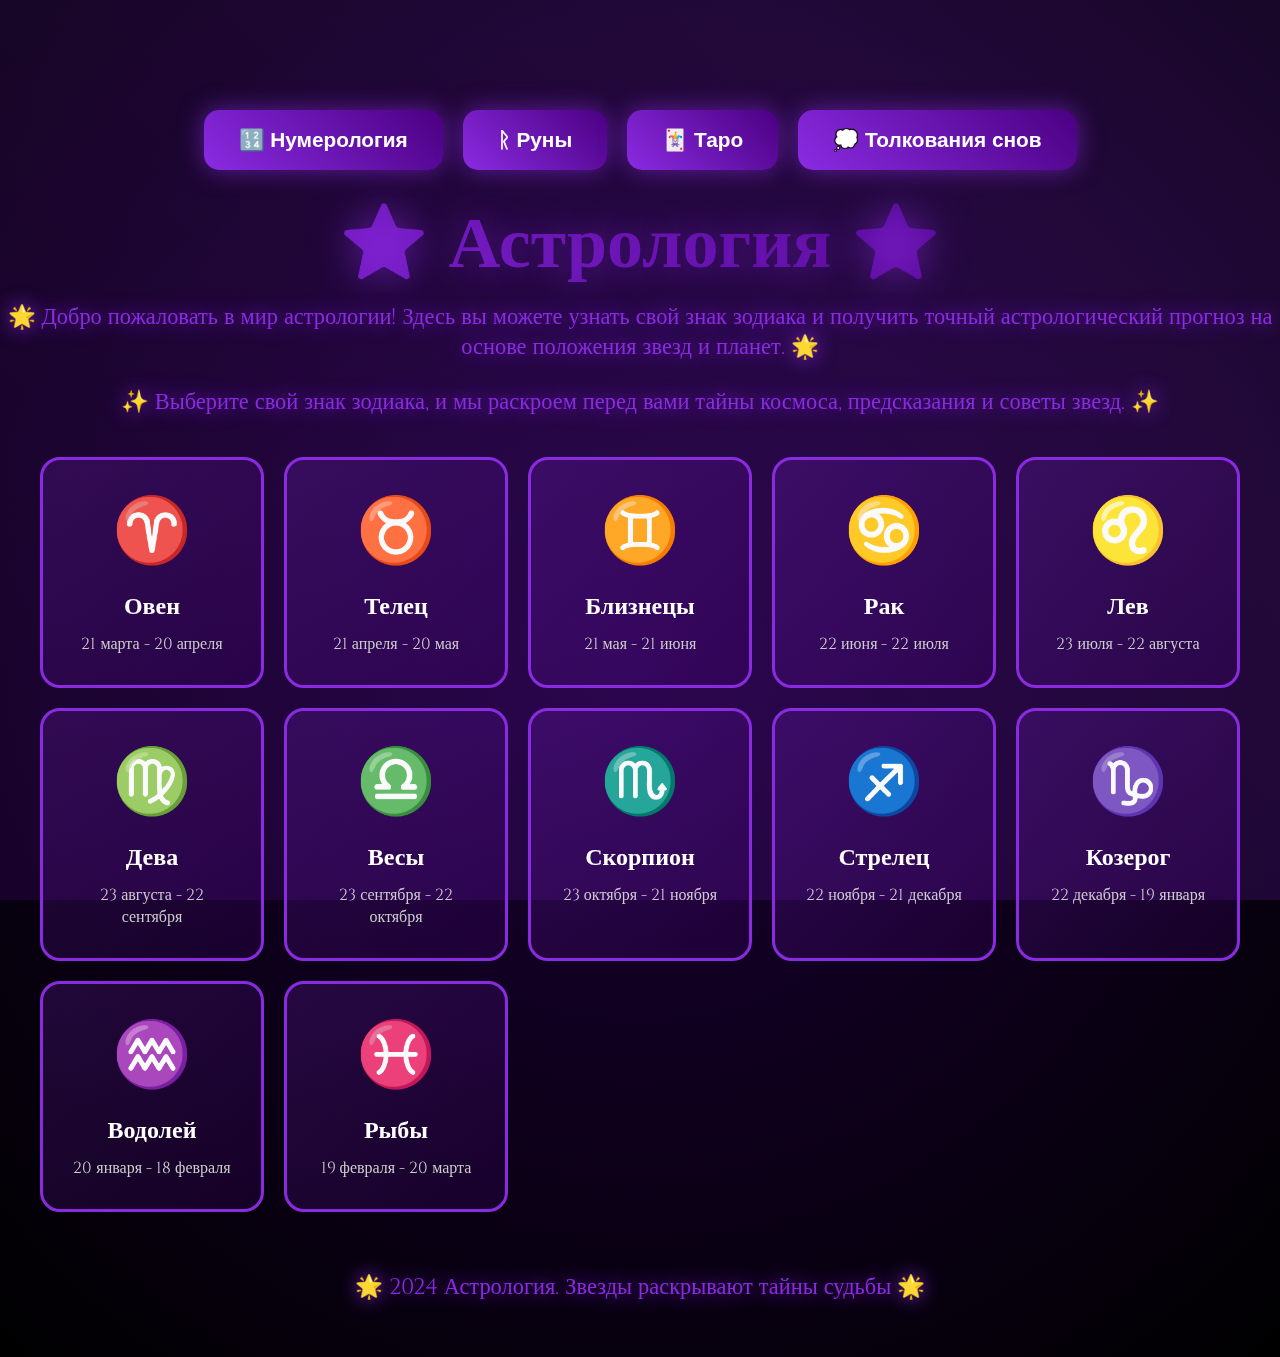
<file: index.html>
<!DOCTYPE html>
<html lang="ru">
<head>
    <meta charset="UTF-8">
    <meta name="viewport" content="width=device-width, initial-scale=1.0">
    <title>Астрология онлайн | Гороскоп и Астрологические Прогнозы</title>
    
    <meta name="description" content="Волшебная астрология онлайн с точными гороскопами. Узнайте свой знак зодиака, получите астрологический прогноз и раскройте тайны звезд.">
    <meta name="keywords" content="астрология онлайн, гороскоп, знаки зодиака, астрологический прогноз, звезды">
    
    <link rel="icon" href="https://i.ibb.co/stYNTsb/Pentagram-with-one-point-up.png" type="image/png" />
    
    <script>window.yaContextCb=window.yaContextCb||[]</script>
    <script src="https://yandex.ru/ads/system/context.js" async></script>
        
    <style>
        @import url('https://fonts.googleapis.com/css2?family=Cinzel:wght@400;600&family=Dancing+Script:wght@700&display=swap');

        * {
            margin: 0;
            padding: 0;
            box-sizing: border-box;
        }

        body {
            margin: 0;
            padding: 0;
            background: radial-gradient(circle at 50% 50%, #1a0033, #000000);
            color: #fff;
            overflow-x: hidden;
            overflow-y: auto;
            min-height: 100vh;
            font-family: 'Cinzel', serif;
        }

        /* Aurora фон */
        .astrology-aurora {
            position: fixed;
            top: 0;
            left: 0;
            width: 100%;
            height: 100%;
            z-index: -2;
            opacity: 0.5;
            background: linear-gradient(45deg, 
                rgba(138, 43, 226, 0.4) 0%,
                rgba(75, 0, 130, 0.4) 25%,
                rgba(138, 43, 226, 0.4) 50%,
                rgba(75, 0, 130, 0.4) 75%,
                rgba(138, 43, 226, 0.4) 100%);
            background-size: 400% 400%;
            animation: astrologyAurora 15s ease-in-out infinite;
        }

        @keyframes astrologyAurora {
            0%, 100% { background-position: 0% 50%; }
            25% { background-position: 100% 0%; }
            50% { background-position: 100% 100%; }
            75% { background-position: 0% 100%; }
        }

        .nav-menu {
            position: relative;
            display: flex;
            justify-content: center;
            margin: 20px 0;
            flex-wrap: wrap;
        }

        .nav-button {
            padding: 18px 35px;
            font-size: 1.3em;
            background: linear-gradient(45deg, #8a2be2, #4b0082);
            color: #fff;
            border: none;
            border-radius: 15px;
            cursor: pointer;
            margin: 10px;
            box-shadow: 0 0 25px rgba(138, 43, 226, 0.6);
            transition: all 0.5s ease;
            font-weight: bold;
        }

        .nav-button:hover {
            background: linear-gradient(45deg, #4b0082, #8a2be2);
            box-shadow: 0 0 35px rgba(138, 43, 226, 0.8);
            transform: translateY(-8px) scale(1.05);
        }

        .button {
            padding: 20px 40px;
            font-size: 1.4em;
            background: linear-gradient(45deg, #8a2be2, #4b0082);
            color: #fff;
            border: none;
            border-radius: 25px;
            cursor: pointer;
            margin: 20px;
            box-shadow: 0 0 30px rgba(138, 43, 226, 0.6);
            transition: all 0.5s ease;
            font-weight: bold;
        }

        .button:hover {
            transform: translateY(-10px) scale(1.1);
            box-shadow: 0 15px 40px rgba(138, 43, 226, 0.8);
        }

        h1 {
            font-family: 'Dancing Script', cursive;
            font-size: 4.5em;
            background: linear-gradient(45deg, #8a2be2, #4b0082, #8a2be2);
            background-size: 200% 200%;
            -webkit-background-clip: text;
            background-clip: text;
            -webkit-text-fill-color: transparent;
            animation: astrologyTitleShimmer 4s ease-in-out infinite;
            margin-bottom: 15px;
            text-shadow: 0 0 40px rgba(138, 43, 226, 0.6);
        }

        @keyframes astrologyTitleShimmer {
            0%, 100% { background-position: 0% 50%; }
            50% { background-position: 100% 50%; }
        }

        p {
            font-size: 1.4em;
            text-shadow: 0 0 20px #8a2be2;
            color: #8a2be2;
            margin-bottom: 25px;
            animation: textGlow 3s ease-in-out infinite alternate;
        }

        @keyframes textGlow {
            from { text-shadow: 0 0 20px #8a2be2; }
            to { text-shadow: 0 0 35px #8a2be2, 0 0 50px #4b0082; }
        }

        .content {
            position: relative;
            z-index: 1;
            padding-top: 80px;
            padding-bottom: 30px;
            overflow-y: auto;
            max-width: 1400px;
            margin: 0 auto;
            text-align: center;
        }

        /* Знаки зодиака */
        .zodiac-grid {
            display: grid;
            grid-template-columns: repeat(auto-fit, minmax(200px, 1fr));
            gap: 20px;
            margin: 40px 0;
            max-width: 1200px;
            margin-left: auto;
            margin-right: auto;
        }

        .zodiac-sign {
            background: linear-gradient(135deg, rgba(138, 43, 226, 0.2), rgba(75, 0, 130, 0.2));
            border: 3px solid #8a2be2;
            border-radius: 20px;
            padding: 30px;
            cursor: pointer;
            transition: all 0.5s ease;
            position: relative;
            overflow: hidden;
        }

        .zodiac-sign:hover {
            transform: translateY(-10px) scale(1.05);
            box-shadow: 0 20px 40px rgba(138, 43, 226, 0.4);
        }

        .zodiac-icon {
            font-size: 4em;
            margin-bottom: 15px;
            display: block;
        }

        .zodiac-name {
            font-size: 1.5em;
            font-weight: bold;
            margin-bottom: 10px;
            color: #fff;
        }

        .zodiac-dates {
            font-size: 1em;
            color: #ccc;
        }

        .result {
            margin-top: 40px;
            padding: 30px;
            background: rgba(0, 0, 0, 0.8);
            border-radius: 20px;
            color: #8a2be2;
            border: 3px solid #8a2be2;
            box-shadow: 0 0 40px rgba(138, 43, 226, 0.4);
            font-size: 1.2em;
            line-height: 1.8;
            animation: resultGlow 3s ease-in-out infinite alternate;
        }

        @keyframes resultGlow {
            from { box-shadow: 0 0 40px rgba(138, 43, 226, 0.4); }
            to { box-shadow: 0 0 60px rgba(138, 43, 226, 0.6); }
        }

        /* Адаптивность для планшетов */
        @media (max-width: 768px) {
            .content { 
                padding: 20px; 
                margin-top: 80px;
            }
            .nav-menu { 
                padding: 15px 20px;
            }
            .nav-button { 
                width: 120px; 
                font-size: 0.9em; 
                padding: 12px 20px;
                margin: 8px 5px;
            }
            h1 { 
                font-size: 2.5em; 
                margin-bottom: 15px;
            }
            .zodiac-grid {
                grid-template-columns: repeat(auto-fit, minmax(150px, 1fr));
                gap: 15px;
            }
            .zodiac-sign {
                padding: 20px;
            }
            .zodiac-icon {
                font-size: 3em;
            }
            .zodiac-name {
                font-size: 1.2em;
            }
            
            /* ОТКЛЮЧАЕМ ТЯЖЕЛЫЕ АНИМАЦИИ НА ПЛАНШЕТАХ */
            .astrology-aurora {
                animation: none !important;
                opacity: 0.2 !important;
            }
            
            .zodiac-sign:hover {
                transform: translateY(-5px) scale(1.02) !important;
                box-shadow: 0 10px 20px rgba(138, 43, 226, 0.3) !important;
            }
        }

        /* Адаптивность для мобильных телефонов */
        @media (max-width: 480px) {
            .content { 
                padding: 15px; 
                margin-top: 70px;
            }
            .nav-menu { 
                padding: 10px 15px;
                flex-wrap: wrap;
            }
            .nav-button { 
                width: 100px; 
                font-size: 0.8em; 
                padding: 10px 15px;
                margin: 5px 3px;
            }
            h1 { 
                font-size: 2em; 
                margin-bottom: 10px;
                line-height: 1.2;
            }
            .zodiac-grid {
                grid-template-columns: repeat(auto-fit, minmax(120px, 1fr));
                gap: 10px;
            }
            .zodiac-sign {
                padding: 15px;
            }
            .zodiac-icon {
                font-size: 2.5em;
            }
            .zodiac-name {
                font-size: 1em;
            }
            .zodiac-dates {
                font-size: 0.8em;
            }
            
            /* ПОЛНОСТЬЮ ОТКЛЮЧАЕМ ТЯЖЕЛЫЕ АНИМАЦИИ НА МОБИЛЬНЫХ */
            .astrology-aurora {
                animation: none !important;
                opacity: 0.1 !important;
            }
            
            .zodiac-sign:hover {
                transform: translateY(-3px) scale(1.01) !important;
                box-shadow: 0 5px 15px rgba(138, 43, 226, 0.2) !important;
            }
            
            /* Упрощаем фон */
            body {
                background: linear-gradient(135deg, #1a0033 0%, #000000 100%) !important;
            }
            
            /* Упрощаем анимации текста */
            h1 {
                animation: none !important;
                background: linear-gradient(45deg, #8a2be2, #4b0082) !important;
                -webkit-background-clip: text !important;
                background-clip: text !important;
                -webkit-text-fill-color: transparent !important;
            }
            
            p {
                animation: none !important;
                text-shadow: 0 0 10px #8a2be2 !important;
            }
        }

        /* Адаптивность для очень маленьких экранов */
        @media (max-width: 360px) {
            .content { 
                padding: 10px; 
                margin-top: 60px;
            }
            .nav-menu { 
                padding: 8px 10px;
            }
            .nav-button { 
                width: 90px; 
                font-size: 0.75em; 
                padding: 8px 12px;
                margin: 3px 2px;
            }
            h1 { 
                font-size: 1.8em; 
            }
            .zodiac-grid {
                grid-template-columns: repeat(auto-fit, minmax(100px, 1fr));
                gap: 8px;
            }
            .zodiac-sign {
                padding: 10px;
            }
            .zodiac-icon {
                font-size: 2em;
            }
            .zodiac-name {
                font-size: 0.9em;
            }
            .zodiac-dates {
                font-size: 0.7em;
            }
            
            /* ДОПОЛНИТЕЛЬНЫЕ ОПТИМИЗАЦИИ */
            .astrology-aurora {
                display: none !important;
            }
            
            .zodiac-sign:hover {
                transform: none !important;
            }
            
            /* Упрощаем фон до минимума */
            body {
                background: #000000 !important;
            }
            
            /* Упрощаем текст */
            h1 {
                animation: none !important;
                background: #8a2be2 !important;
                -webkit-text-fill-color: #8a2be2 !important;
            }
            
            p {
                animation: none !important;
                text-shadow: none !important;
            }
        }

        /* Оптимизации для медленных устройств */
        .low-performance * {
            animation: none !important;
            transition: none !important;
        }
        
        .low-performance .astrology-aurora {
            display: none !important;
        }
        
        .low-performance body {
            background: #000000 !important;
        }
        
        .low-performance .nav-button {
            box-shadow: none !important;
        }
        
        .low-performance .button {
            box-shadow: none !important;
        }
        
        .low-performance h1 {
            background: #8a2be2 !important;
            -webkit-text-fill-color: #8a2be2 !important;
        }
        
        .low-performance p {
            text-shadow: none !important;
        }
    </style>
</head>

<body>
    <div class="astrology-aurora"></div>
    
    <div class="content">
        <nav class="nav-menu">                                                                                          
            <button class="nav-button" onclick="window.location.href='../public/нумерология.html'">🔢 Нумерология</button>
            <button class="nav-button" onclick="window.location.href='../public/руны.html'">ᚱ Руны</button>
            <button class="nav-button" onclick="window.location.href='../tarot/index.html'">🃏 Таро</button>
            <button class="nav-button" onclick="window.location.href='../public/Толкования снов.html'">💭 Толкования снов</button>        
        </nav>

        <header>
            <h1>⭐ Астрология ⭐</h1>
        </header>
       
        <main>
            <section>
                <p>🌟 Добро пожаловать в мир астрологии! Здесь вы можете узнать свой знак зодиака и получить точный астрологический прогноз на основе положения звезд и планет. 🌟</p>
                
                <p>✨ Выберите свой знак зодиака, и мы раскроем перед вами тайны космоса, предсказания и советы звезд. ✨</p>
            </section>
            
            <div class="zodiac-grid">
                <div class="zodiac-sign" onclick="getHoroscope('aries')">
                    <span class="zodiac-icon">♈</span>
                    <div class="zodiac-name">Овен</div>
                    <div class="zodiac-dates">21 марта - 20 апреля</div>
                </div>
                
                <div class="zodiac-sign" onclick="getHoroscope('taurus')">
                    <span class="zodiac-icon">♉</span>
                    <div class="zodiac-name">Телец</div>
                    <div class="zodiac-dates">21 апреля - 20 мая</div>
                </div>
                
                <div class="zodiac-sign" onclick="getHoroscope('gemini')">
                    <span class="zodiac-icon">♊</span>
                    <div class="zodiac-name">Близнецы</div>
                    <div class="zodiac-dates">21 мая - 21 июня</div>
                </div>
                
                <div class="zodiac-sign" onclick="getHoroscope('cancer')">
                    <span class="zodiac-icon">♋</span>
                    <div class="zodiac-name">Рак</div>
                    <div class="zodiac-dates">22 июня - 22 июля</div>
                </div>
                
                <div class="zodiac-sign" onclick="getHoroscope('leo')">
                    <span class="zodiac-icon">♌</span>
                    <div class="zodiac-name">Лев</div>
                    <div class="zodiac-dates">23 июля - 22 августа</div>
                </div>
                
                <div class="zodiac-sign" onclick="getHoroscope('virgo')">
                    <span class="zodiac-icon">♍</span>
                    <div class="zodiac-name">Дева</div>
                    <div class="zodiac-dates">23 августа - 22 сентября</div>
                </div>
                
                <div class="zodiac-sign" onclick="getHoroscope('libra')">
                    <span class="zodiac-icon">♎</span>
                    <div class="zodiac-name">Весы</div>
                    <div class="zodiac-dates">23 сентября - 22 октября</div>
                </div>
                
                <div class="zodiac-sign" onclick="getHoroscope('scorpio')">
                    <span class="zodiac-icon">♏</span>
                    <div class="zodiac-name">Скорпион</div>
                    <div class="zodiac-dates">23 октября - 21 ноября</div>
                </div>
                
                <div class="zodiac-sign" onclick="getHoroscope('sagittarius')">
                    <span class="zodiac-icon">♐</span>
                    <div class="zodiac-name">Стрелец</div>
                    <div class="zodiac-dates">22 ноября - 21 декабря</div>
                </div>
                
                <div class="zodiac-sign" onclick="getHoroscope('capricorn')">
                    <span class="zodiac-icon">♑</span>
                    <div class="zodiac-name">Козерог</div>
                    <div class="zodiac-dates">22 декабря - 19 января</div>
                </div>
                
                <div class="zodiac-sign" onclick="getHoroscope('aquarius')">
                    <span class="zodiac-icon">♒</span>
                    <div class="zodiac-name">Водолей</div>
                    <div class="zodiac-dates">20 января - 18 февраля</div>
                </div>
                
                <div class="zodiac-sign" onclick="getHoroscope('pisces')">
                    <span class="zodiac-icon">♓</span>
                    <div class="zodiac-name">Рыбы</div>
                    <div class="zodiac-dates">19 февраля - 20 марта</div>
                </div>
            </div>
            
            <div id="horoscopeResult" class="result" style="display: none;"></div>
        </main>

        <footer style="margin-top: 60px;">
            <p>🌟 2024 Астрология. Звезды раскрывают тайны судьбы 🌟</p>
        </footer>
    </div>

    <script>
        // Астрологические данные
        const horoscopes = {
            aries: {
                name: "Овен",
                symbol: "♈",
                element: "Огонь",
                planet: "Марс",
                description: "Овен - первый знак зодиака, символизирующий начало и энергию. Вы обладаете сильной волей, смелостью и лидерскими качествами.",
                today: "Сегодня звезды благоволят вам! Это отличное время для новых начинаний и смелых решений. Ваша энергия на пике.",
                advice: "Используйте свою природную энергию для достижения целей. Не бойтесь брать инициативу в свои руки."
            },
            taurus: {
                name: "Телец",
                symbol: "♉",
                element: "Земля",
                planet: "Венера",
                description: "Телец - знак стабильности и практичности. Вы цените комфорт, красоту и надежность во всех сферах жизни.",
                today: "Сегодня день стабильности и процветания. Финансовые дела идут хорошо, отношения укрепляются.",
                advice: "Проявите терпение и упорство. Ваша настойчивость приведет к успеху."
            },
            gemini: {
                name: "Близнецы",
                symbol: "♊",
                element: "Воздух",
                planet: "Меркурий",
                description: "Близнецы - знак общения и интеллекта. Вы любознательны, общительны и обладаете двойственной натурой.",
                today: "Сегодня отличный день для общения и обучения. Новые знакомства принесут интересные возможности.",
                advice: "Используйте свой интеллект и коммуникабельность. Общение - ваш ключ к успеху."
            },
            cancer: {
                name: "Рак",
                symbol: "♋",
                element: "Вода",
                planet: "Луна",
                description: "Рак - знак эмоций и интуиции. Вы чувствительны, заботливы и обладаете сильной связью с домом и семьей.",
                today: "Сегодня день эмоций и интуиции. Прислушайтесь к внутреннему голосу, он подскажет правильное решение.",
                advice: "Доверьтесь своей интуиции. Забота о близких принесет вам радость."
            },
            leo: {
                name: "Лев",
                symbol: "♌",
                element: "Огонь",
                planet: "Солнце",
                description: "Лев - знак творчества и лидерства. Вы харизматичны, щедры и любите быть в центре внимания.",
                today: "Сегодня ваш день! Солнце в вашем знаке приносит удачу и успех. Творческие проекты будут особенно успешны.",
                advice: "Проявите свою харизму и творческие способности. Мир готов восхищаться вами."
            },
            virgo: {
                name: "Дева",
                symbol: "♍",
                element: "Земля",
                planet: "Меркурий",
                description: "Дева - знак аналитического мышления и совершенства. Вы практичны, внимательны к деталям и стремитесь к совершенству.",
                today: "Сегодня день анализа и планирования. Ваша внимательность к деталям поможет избежать ошибок.",
                advice: "Используйте свой аналитический ум. Тщательное планирование приведет к успеху."
            },
            libra: {
                name: "Весы",
                symbol: "♎",
                element: "Воздух",
                planet: "Венера",
                description: "Весы - знак гармонии и справедливости. Вы дипломатичны, обаятельны и стремитесь к равновесию во всем.",
                today: "Сегодня день гармонии и баланса. Отношения с окружающими будут особенно гармоничными.",
                advice: "Ищите баланс во всех сферах жизни. Дипломатия поможет решить любые конфликты."
            },
            scorpio: {
                name: "Скорпион",
                symbol: "♏",
                element: "Вода",
                planet: "Плутон",
                description: "Скорпион - знак глубины и трансформации. Вы страстны, проницательны и обладаете сильной интуицией.",
                today: "Сегодня день глубинных изменений. Ваша интуиция обострена, используйте это для важных решений.",
                advice: "Доверьтесь своей интуиции. Глубокие изменения приведут к позитивным результатам."
            },
            sagittarius: {
                name: "Стрелец",
                symbol: "♐",
                element: "Огонь",
                planet: "Юпитер",
                description: "Стрелец - знак приключений и философии. Вы оптимистичны, любознательны и стремитесь к расширению горизонтов.",
                today: "Сегодня день приключений и новых возможностей. Путешествия и обучение принесут радость.",
                advice: "Откройтесь новым возможностям. Ваш оптимизм привлечет удачу."
            },
            capricorn: {
                name: "Козерог",
                symbol: "♑",
                element: "Земля",
                planet: "Сатурн",
                description: "Козерог - знак амбиций и дисциплины. Вы целеустремленны, ответственны и обладаете сильной волей.",
                today: "Сегодня день достижений и карьерного роста. Ваша дисциплина приведет к успеху.",
                advice: "Сосредоточьтесь на долгосрочных целях. Терпение и упорство окупятся."
            },
            aquarius: {
                name: "Водолей",
                symbol: "♒",
                element: "Воздух",
                planet: "Уран",
                description: "Водолей - знак инноваций и гуманизма. Вы оригинальны, независимы и стремитесь к прогрессу.",
                today: "Сегодня день инноваций и новых идей. Ваша оригинальность будет оценена по достоинству.",
                advice: "Не бойтесь быть оригинальным. Ваши идеи могут изменить мир."
            },
            pisces: {
                name: "Рыбы",
                symbol: "♓",
                element: "Вода",
                planet: "Нептун",
                description: "Рыбы - знак интуиции и сострадания. Вы чувствительны, творчески одарены и обладаете сильной эмпатией.",
                today: "Сегодня день творчества и духовности. Ваша интуиция поможет в принятии важных решений.",
                advice: "Доверьтесь своей интуиции и творческим способностям. Искусство принесет вам радость."
            }
        };

        // Функция получения гороскопа
        function getHoroscope(sign) {
            const horoscope = horoscopes[sign];
            const resultDiv = document.getElementById('horoscopeResult');
            
            resultDiv.innerHTML = `
                <h3>⭐ ${horoscope.symbol} ${horoscope.name} ⭐</h3>
                <div style="margin: 25px 0;">
                    <strong>Стихия:</strong> ${horoscope.element} | <strong>Планета:</strong> ${horoscope.planet}
                </div>
                <div style="margin: 20px 0; font-size: 1.2em; line-height: 1.8;">
                    <strong>Описание:</strong><br>
                    ${horoscope.description}
                </div>
                <div style="margin: 20px 0; color: #8a2be2; font-style: italic; font-size: 1.1em;">
                    <strong>Прогноз на сегодня:</strong><br>
                    ${horoscope.today}
                </div>
                <div style="margin: 20px 0; color: #4b0082; font-weight: bold; font-size: 1.1em;">
                    <strong>Совет звезд:</strong><br>
                    ${horoscope.advice}
                </div>
            `;
            
            resultDiv.style.display = 'block';
            resultDiv.scrollIntoView({ behavior: 'smooth' });
            
            // Эффект появления
            resultDiv.style.opacity = '0';
            resultDiv.style.transform = 'translateY(40px)';
            
            setTimeout(() => {
                resultDiv.style.transition = 'all 1.2s ease';
                resultDiv.style.opacity = '1';
                resultDiv.style.transform = 'translateY(0)';
            }, 150);
        }

        // Проверяем производительность устройства
        document.addEventListener('DOMContentLoaded', function() {
            const isMobile = window.innerWidth <= 768 || /Android|webOS|iPhone|iPad|iPod|BlackBerry|IEMobile|Opera Mini/i.test(navigator.userAgent);
            const isSlowDevice = navigator.hardwareConcurrency && navigator.hardwareConcurrency < 4;
            const isLowMemory = navigator.deviceMemory && navigator.deviceMemory < 4;
            
            // Применяем дополнительные оптимизации для медленных устройств
            if (isSlowDevice || isLowMemory) {
                document.body.classList.add('low-performance');
            }
        });
    </script>
</body>
</html>
</file>
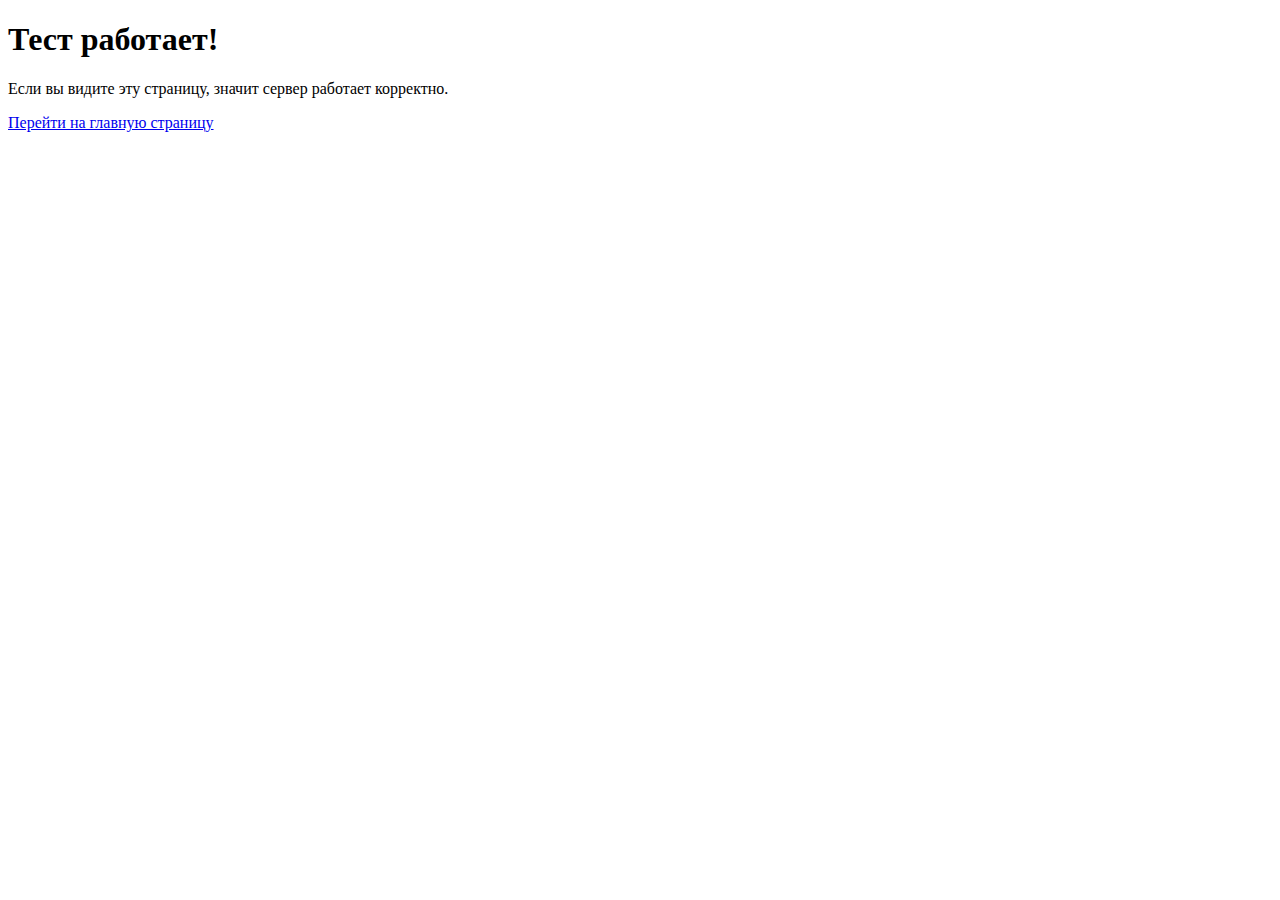
<file: test.html>
<!DOCTYPE html>
<html lang="ru">
<head>
    <meta charset="UTF-8">
    <meta name="viewport" content="width=device-width, initial-scale=1.0">
    <title>Тест</title>
</head>
<body>
    <h1>Тест работает!</h1>
    <p>Если вы видите эту страницу, значит сервер работает корректно.</p>
    <a href="index.html">Перейти на главную страницу</a>
</body>
</html>
</file>
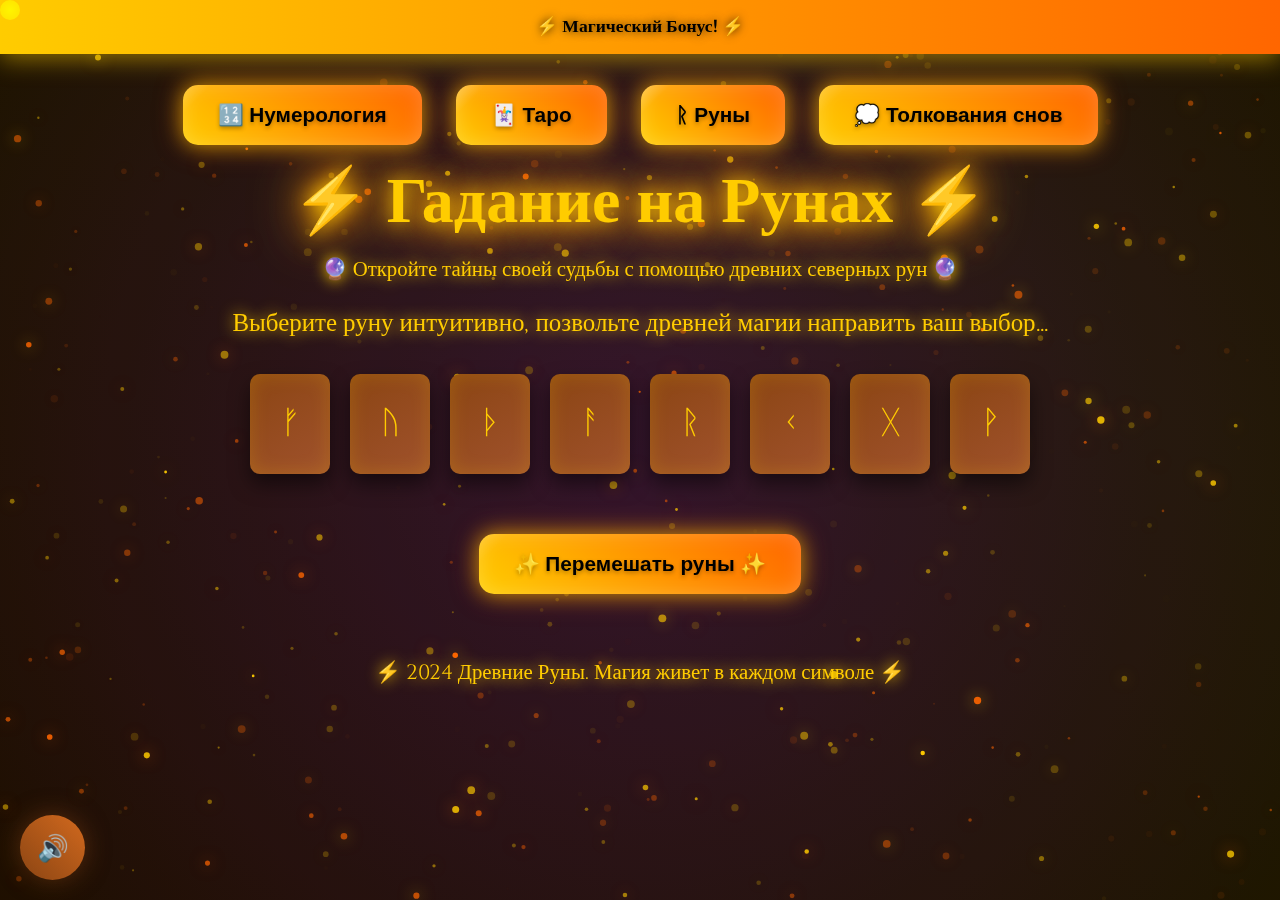
<file: Руны.html>
<!DOCTYPE html>
<html lang="ru">

<head>
    <meta charset="UTF-8">
    <meta name="viewport" content="width=device-width, initial-scale=1.0">
    <title>Гадание на Рунах - Магический Портал</title>
   
    <!-- Иконка сайта -->
    <link rel="icon" href="https://i.ibb.co/stYNTsb/Pentagram-with-one-point-up.png" type="image/png" />

    <!-- Yandex.RTB -->
    <script>window.yaContextCb=window.yaContextCb||[]</script>
    <script src="https://yandex.ru/ads/system/context.js" async></script>
    
    <style>
        @import url('https://fonts.googleapis.com/css2?family=Cinzel:wght@400;600&family=Norse:wght@400&display=swap');

        * {
            margin: 0;
            padding: 0;
            box-sizing: border-box;
        }

        body {
            margin: 0;
            padding: 0;
            background: radial-gradient(circle at 50% 50%, #1a0033, #000000);
            color: #fff;
            overflow-x: hidden;
            overflow-y: auto;
            min-height: 100vh;
            font-family: 'Cinzel', serif;
            cursor: none;
        }

        /* Магический курсор */
        .magic-cursor {
            position: fixed;
            width: 20px;
            height: 20px;
            background: radial-gradient(circle, #ffcc00, #ff6600);
            border-radius: 50%;
            pointer-events: none;
            z-index: 10000;
            mix-blend-mode: screen;
            animation: runePulse 2s infinite;
        }

        @keyframes runePulse {
            0%, 100% { transform: scale(1); opacity: 0.8; }
            50% { transform: scale(1.5); opacity: 1; }
        }

        .cursor-trail {
            position: fixed;
            width: 4px;
            height: 4px;
            background: #ffcc00;
            border-radius: 50%;
            pointer-events: none;
            z-index: 9999;
            opacity: 0;
            animation: trailFade 1s ease-out forwards;
        }

        @keyframes trailFade {
            0% { opacity: 1; transform: scale(1); }
            100% { opacity: 0; transform: scale(0.5); }
        }

        #starCanvas {
            position: fixed;
            top: 0;
            left: 0;
            width: 100%;
            height: 100%;
            z-index: -1;
        }

        /* Aurora северного сияния */
        .rune-aurora {
            position: fixed;
            top: 0;
            left: 0;
            width: 100%;
            height: 100%;
            z-index: -2;
            opacity: 0.4;
            background: linear-gradient(45deg, 
                rgba(255, 204, 0, 0.3) 0%,
                rgba(255, 102, 0, 0.3) 25%,
                rgba(255, 204, 0, 0.3) 50%,
                rgba(255, 102, 0, 0.3) 75%,
                rgba(255, 204, 0, 0.3) 100%);
            background-size: 400% 400%;
            animation: runeAurora 12s ease-in-out infinite;
        }

        @keyframes runeAurora {
            0%, 100% { background-position: 0% 50%; }
            25% { background-position: 100% 0%; }
            50% { background-position: 100% 100%; }
            75% { background-position: 0% 100%; }
        }

        .button, .nav-button {
            padding: 18px 35px;
            font-size: 1.3em;
            background: linear-gradient(45deg, #ffcc00, #ff6600);
            color: #000;
            border: none;
            border-radius: 15px;
            cursor: pointer;
            margin: 15px;
            box-shadow: 
                0 0 20px rgba(255, 204, 0, 0.6), 
                0 0 30px rgba(255, 102, 0, 0.4),
                inset 0 0 20px rgba(255, 255, 255, 0.2);
            transition: all 0.5s ease;
            font-weight: bold;
            text-shadow: 0 2px 4px rgba(0, 0, 0, 0.3);
            position: relative;
            overflow: hidden;
        }

        .button:before, .nav-button:before {
            content: '';
            position: absolute;
            top: 0;
            left: -100%;
            width: 100%;
            height: 100%;
            background: linear-gradient(90deg, 
                transparent, 
                rgba(255, 255, 255, 0.6), 
                transparent);
            transition: all 0.6s ease;
            transform: skewX(-45deg);
        }

        .button:hover:before, .nav-button:hover:before {
            left: 100%;
        }

        .button:hover, .nav-button:hover {
            background: linear-gradient(45deg, #ff6600, #ffcc00);
            box-shadow: 
                0 0 30px rgba(255, 204, 0, 0.8), 
                0 0 50px rgba(255, 102, 0, 0.6);
            transform: translateY(-5px) scale(1.05);
        }

        .modal {
            display: none;
            position: fixed;
            z-index: 1000;
            left: 0;
            top: 0;
            width: 100%;
            height: 100%;
            overflow: auto;
            background-color: rgba(0, 0, 0, 0.9);
            backdrop-filter: blur(5px);
        }

        .modal-content {
            background: radial-gradient(circle at 50% 50%, rgba(26, 0, 51, 0.95), rgba(0, 0, 0, 0.95));
            margin: 5% auto;
            padding: 30px;
            border: 3px solid #ffcc00;
            width: 90%;
            max-width: 700px;
            border-radius: 20px;
            text-align: center;
            box-shadow: 
                0 0 50px rgba(255, 204, 0, 0.5),
                inset 0 0 50px rgba(255, 204, 0, 0.1);
            position: relative;
        }

        .close {
            color: #ffcc00;
            float: right;
            font-size: 35px;
            font-weight: bold;
            cursor: pointer;
            transition: all 0.3s ease;
        }

        .close:hover {
            color: #ff6600;
            text-shadow: 0 0 20px #ff6600;
            transform: scale(1.2);
        }

        .description {
            margin: 20px 0;
            font-size: 1.2em;
            color: #ffcc00;
            text-shadow: 0 0 10px rgba(255, 204, 0, 0.5);
            line-height: 1.6;
        }

        h1 {
            font-size: 4em;
            text-shadow: 
                0 0 20px #ffcc00, 
                0 0 40px #ff6600, 
                0 0 60px #ffcc00;
            color: #ffcc00;
            margin-bottom: 10px;
            animation: titleGlow 3s ease-in-out infinite alternate;
        }

        @keyframes titleGlow {
            from { 
                text-shadow: 0 0 20px #ffcc00, 0 0 40px #ff6600;
            }
            to { 
                text-shadow: 0 0 30px #ffcc00, 0 0 60px #ff6600, 0 0 80px #ffcc00;
            }
        }

        p {
            font-size: 1.3em;
            text-shadow: 0 0 15px #ffcc00;
            color: #ffcc00;
            margin-bottom: 20px;
        }

        h2 {
            font-size: 2.5em;
            text-shadow: 0 0 15px #ffcc00, 0 0 25px #ff6600;
            color: #ffcc00;
            margin-bottom: 15px;
        }

        .banner {
            position: fixed;
            top: 0;
            left: 0;
            width: 100%;
            background: linear-gradient(90deg, #ffcc00, #ff6600, #ffcc00);
            background-size: 200% 200%;
            animation: runeBannerShimmer 3s ease-in-out infinite;
            color: #000;
            text-align: center;
            padding: 15px 0;
            z-index: 10000;
            overflow: hidden;
            box-shadow: 0 5px 25px rgba(255, 204, 0, 0.5);
        }

        @keyframes runeBannerShimmer {
            0%, 100% { background-position: 0% 50%; }
            50% { background-position: 100% 50%; }
        }

        .banner-text {
            display: inline-block;
            white-space: nowrap;
            animation: scroll-left 10s linear infinite;
            font-weight: bold;
            font-size: 1.1em;
            text-shadow: 0 0 10px rgba(0, 0, 0, 0.8);
        }

        @keyframes scroll-left {
            from { transform: translateX(100%); }
            to { transform: translateX(-100%); }
        }

        .content {
            padding-top: 70px;
            text-align: center;
            min-height: 100vh;
        }

        /* 3D Руны */
        .rune-container {
            display: flex;
            justify-content: center;
            flex-wrap: wrap;
            gap: 20px;
            margin: 30px 0;
            perspective: 1000px;
        }

        .rune-stone {
            width: 80px;
            height: 100px;
            background: linear-gradient(145deg, #8B4513, #A0522D);
            border-radius: 10px;
            display: flex;
            align-items: center;
            justify-content: center;
            font-size: 2em;
            color: #ffcc00;
            cursor: pointer;
            transition: all 0.8s ease;
            transform-style: preserve-3d;
            box-shadow: 
                0 10px 20px rgba(0, 0, 0, 0.5),
                inset 0 0 20px rgba(255, 204, 0, 0.2);
            position: relative;
            animation: runeFloat 6s ease-in-out infinite;
        }

        .rune-stone:nth-child(odd) {
            animation-delay: -3s;
        }

        @keyframes runeFloat {
            0%, 100% { transform: translateY(0px) rotateY(0deg); }
            50% { transform: translateY(-15px) rotateY(10deg); }
        }

        .rune-stone:hover {
            transform: rotateY(180deg) translateZ(20px) scale(1.1);
            box-shadow: 
                0 20px 40px rgba(0, 0, 0, 0.7),
                0 0 40px rgba(255, 204, 0, 0.8);
        }

        .rune-stone:before {
            content: '';
            position: absolute;
            top: 0;
            left: 0;
            right: 0;
            bottom: 0;
            background: linear-gradient(45deg, transparent, rgba(255, 204, 0, 0.3), transparent);
            border-radius: inherit;
            opacity: 0;
            transition: opacity 0.5s ease;
        }

        .rune-stone:hover:before {
            opacity: 1;
        }

        .result {
            margin-top: 30px;
            padding: 25px;
            background: rgba(0, 0, 0, 0.8);
            border-radius: 15px;
            color: #ffcc00;
            border: 2px solid #ffcc00;
            box-shadow: 
                0 0 30px rgba(255, 204, 0, 0.3),
                inset 0 0 30px rgba(255, 204, 0, 0.1);
            font-size: 1.2em;
            line-height: 1.6;
            animation: resultGlow 2s ease-in-out infinite alternate;
        }

        @keyframes resultGlow {
            from { 
                box-shadow: 0 0 30px rgba(255, 204, 0, 0.3), inset 0 0 30px rgba(255, 204, 0, 0.1);
            }
            to { 
                box-shadow: 0 0 50px rgba(255, 204, 0, 0.5), inset 0 0 50px rgba(255, 204, 0, 0.2);
            }
        }

        /* Магические частицы рун */
        .rune-particles {
            position: fixed;
            top: 0;
            left: 0;
            width: 100%;
            height: 100%;
            z-index: -1;
            overflow: hidden;
        }

        .rune-particle {
            position: absolute;
            color: #ffcc00;
            font-size: 20px;
            animation: runeParticleFloat 10s infinite linear;
            opacity: 0.8;
            font-family: 'Cinzel', serif;
        }

        @keyframes runeParticleFloat {
            0% {
                transform: translateY(100vh) rotate(0deg);
                opacity: 0;
            }
            10% {
                opacity: 1;
            }
            90% {
                opacity: 1;
            }
            100% {
                transform: translateY(-100px) rotate(360deg);
                opacity: 0;
            }
        }

        /* Звуковая кнопка */
        .sound-button {
            position: fixed;
            bottom: 20px;
            left: 20px;
            background: linear-gradient(45deg, #8b4513, #d2691e);
            border: none;
            border-radius: 50%;
            width: 65px;
            height: 65px;
            cursor: pointer;
            z-index: 10001;
            box-shadow: 0 0 25px rgba(139, 69, 19, 0.5);
            transition: all 0.3s ease;
            font-size: 1.6em;
        }

        .sound-button:hover {
            transform: scale(1.15);
            box-shadow: 0 0 35px rgba(139, 69, 19, 0.8);
        }

        /* Адаптивность для планшетов */
        @media (max-width: 768px) {
            .content { 
                padding: 20px; 
                margin-top: 80px;
            }
            .rune-stone { 
                width: 80px; 
                height: 80px; 
                margin: 10px;
            }
            h1 { 
                font-size: 2.5em; 
                margin-bottom: 15px;
            }
            nav { 
                padding: 15px 20px;
            }
            .nav-button { 
                width: 120px; 
                font-size: 0.9em; 
                padding: 12px 20px;
                margin: 8px 5px;
            }
            button {
                width: 100%;
                font-size: 1em;
                padding: 12px 20px;
            }
            .description p {
                font-size: 1em;
                line-height: 1.5;
            }
            .sound-button {
                width: 50px;
                height: 50px;
                bottom: 15px;
                left: 15px;
            }
            
            /* Отключаем тяжелые анимации на планшетах */
            .aurora {
                animation: none;
                opacity: 0.3;
            }
            
            .crystal {
                display: none;
            }
            
            .particle {
                display: none;
            }
        }

        /* Адаптивность для мобильных телефонов */
        @media (max-width: 480px) {
            .content { 
                padding: 15px; 
                margin-top: 70px;
            }
            .rune-stone { 
                width: 60px; 
                height: 60px; 
                margin: 8px;
            }
            h1 { 
                font-size: 2em; 
                margin-bottom: 10px;
                line-height: 1.2;
            }
            nav { 
                padding: 10px 15px;
                flex-wrap: wrap;
            }
            .nav-button { 
                width: 100px; 
                font-size: 0.8em; 
                padding: 10px 15px;
                margin: 5px 3px;
            }
            button {
                width: 100%;
                font-size: 0.9em;
                padding: 10px 15px;
            }
            .description p {
                font-size: 0.9em;
                line-height: 1.4;
            }
            .sound-button {
                width: 45px;
                height: 45px;
                bottom: 10px;
                left: 10px;
            }
            
            /* Отключаем все тяжелые анимации на мобильных */
            .aurora {
                animation: none;
                opacity: 0.2;
            }
            
            .crystal {
                display: none;
            }
            
            .particle {
                display: none;
            }
            
            /* Упрощаем фон */
            body {
                background: linear-gradient(135deg, #1a0033 0%, #000000 100%);
            }
            
            /* Отключаем canvas анимации */
            #starCanvas {
                display: none;
            }
        }

        /* Адаптивность для очень маленьких экранов */
        @media (max-width: 360px) {
            .content { 
                padding: 10px; 
                margin-top: 60px;
            }
            .rune-stone { 
                width: 50px; 
                height: 50px; 
                margin: 6px;
            }
            h1 { 
                font-size: 1.8em; 
            }
            nav { 
                padding: 8px 10px;
            }
            .nav-button { 
                width: 90px; 
                font-size: 0.75em; 
                padding: 8px 12px;
                margin: 3px 2px;
            }
            .sound-button {
                width: 40px;
                height: 40px;
                bottom: 8px;
                left: 8px;
            }
        }

        /* Ландшафтная ориентация на мобильных */
        @media (max-width: 768px) and (orientation: landscape) {
            .content {
                margin-top: 50px;
                padding: 10px;
            }
            nav {
                padding: 8px 15px;
            }
            .nav-button {
                width: 100px;
                font-size: 0.8em;
                padding: 8px 12px;
                margin: 5px 3px;
            }
            h1 {
                font-size: 1.8em;
                margin-bottom: 8px;
            }
            .sound-button {
                bottom: 10px;
                left: 10px;
            }
        }

        /* Улучшенная поддержка touch устройств */
        @media (hover: none) and (pointer: coarse) {
            .nav-button:hover {
                transform: none;
                box-shadow: 
                    0 8px 25px rgba(0, 0, 0, 0.3),
                    0 0 25px rgba(255, 0, 222, 0.4),
                    inset 0 0 25px rgba(255, 255, 255, 0.1);
            }
            
            .nav-button:active {
                transform: scale(0.95);
                box-shadow: 
                    0 4px 15px rgba(0, 0, 0, 0.4),
                    0 0 30px rgba(255, 0, 222, 0.6);
            }

            .sound-button:hover {
                transform: none;
            }
            
            .sound-button:active {
                transform: scale(0.9);
            }
            
            /* Отключаем тяжелые эффекты на touch устройствах */
            .aurora {
                animation: none;
                opacity: 0.2;
            }
            
            .crystal {
                display: none;
            }
            
            .particle {
                display: none;
            }
            
            #starCanvas {
                display: none;
            }
        }
    
        /* ОПТИМИЗАЦИИ ДЛЯ МОБИЛЬНЫХ УСТРОЙСТВ */
        
        /* Оптимизации для медленных устройств */
        .low-performance * {
            animation: none !important;
            transition: none !important;
        }
        
        .low-performance .aurora,
        .low-performance .numerology-aurora,
        .low-performance .rune-aurora,
        .low-performance .dream-aurora {
            display: none !important;
        }
        
        .low-performance .particles,
        .low-performance .numerology-particles,
        .low-performance .rune-particles,
        .low-performance .dream-particles {
            display: none !important;
        }
        
        .low-performance #starCanvas {
            display: none !important;
        }
        
        .low-performance .magic-cursor {
            display: none !important;
        }
        
        .low-performance .cursor-trail {
            display: none !important;
        }
        
        .low-performance body {
            background: #000000 !important;
        }
        
        .low-performance .nav-button,
        .low-performance .button {
            box-shadow: none !important;
        }
        
        .low-performance h1 {
            background: #c77dff !important;
            -webkit-text-fill-color: #c77dff !important;
        }
        
        .low-performance p {
            text-shadow: none !important;
        }

        /* Адаптивность для планшетов */
        @media (max-width: 768px) {
            .aurora,
            .numerology-aurora,
            .rune-aurora,
            .dream-aurora {
                animation: none !important;
                opacity: 0.2 !important;
            }
            
            .particles,
            .numerology-particles,
            .rune-particles,
            .dream-particles {
                display: none !important;
            }
            
            #starCanvas {
                display: none !important;
            }
            
            .magic-cursor {
                display: none !important;
            }
            
            .cursor-trail {
                display: none !important;
            }
            
            /* Упрощаем анимации */
            .card,
            .rune-card,
            .dream-card {
                animation: none !important;
                transition: transform 0.3s ease !important;
            }
            
            .card:hover,
            .rune-card:hover,
            .dream-card:hover {
                transform: translateY(-5px) scale(1.02) !important;
            }
            
            /* Отключаем сложные эффекты */
            .nav-button:before {
                display: none !important;
            }
            
            .nav-button:hover {
                transform: translateY(-2px) scale(1.02) !important;
                box-shadow: 0 5px 15px rgba(157, 78, 221, 0.4) !important;
            }
        }

        /* Адаптивность для мобильных телефонов */
        @media (max-width: 480px) {
            .aurora,
            .numerology-aurora,
            .rune-aurora,
            .dream-aurora {
                animation: none !important;
                opacity: 0.1 !important;
            }
            
            .particles,
            .numerology-particles,
            .rune-particles,
            .dream-particles {
                display: none !important;
            }
            
            #starCanvas {
                display: none !important;
            }
            
            .magic-cursor {
                display: none !important;
            }
            
            .cursor-trail {
                display: none !important;
            }
            
            /* Упрощаем анимации карт */
            .card,
            .rune-card,
            .dream-card {
                animation: none !important;
                transition: transform 0.2s ease !important;
            }
            
            .card:hover,
            .rune-card:hover,
            .dream-card:hover {
                transform: translateY(-3px) scale(1.01) !important;
            }
            
            /* Отключаем сложные эффекты */
            .nav-button:before {
                display: none !important;
            }
            
            .nav-button:hover {
                transform: translateY(-1px) scale(1.01) !important;
                box-shadow: 0 3px 10px rgba(157, 78, 221, 0.3) !important;
            }
            
            /* Упрощаем фон */
            body {
                background: linear-gradient(135deg, #1a0033 0%, #000000 100%) !important;
            }
            
            /* Отключаем сложные тени */
            .nav-button {
                box-shadow: 0 3px 10px rgba(157, 78, 221, 0.3) !important;
            }
            
            .button {
                box-shadow: 0 5px 15px rgba(157, 78, 221, 0.4) !important;
            }
            
            /* Упрощаем анимации текста */
            h1 {
                animation: none !important;
                background: linear-gradient(45deg, #9d4edd, #c77dff) !important;
                -webkit-background-clip: text !important;
                background-clip: text !important;
                -webkit-text-fill-color: transparent !important;
            }
            
            p {
                animation: none !important;
                text-shadow: 0 0 10px #c77dff !important;
            }
        }

        /* Адаптивность для очень маленьких экранов */
        @media (max-width: 360px) {
            .aurora,
            .numerology-aurora,
            .rune-aurora,
            .dream-aurora {
                display: none !important;
            }
            
            .particles,
            .numerology-particles,
            .rune-particles,
            .dream-particles {
                display: none !important;
            }
            
            #starCanvas {
                display: none !important;
            }
            
            .magic-cursor {
                display: none !important;
            }
            
            .cursor-trail {
                display: none !important;
            }
            
            /* Максимально упрощаем анимации */
            .card,
            .rune-card,
            .dream-card {
                animation: none !important;
                transition: none !important;
            }
            
            .card:hover,
            .rune-card:hover,
            .dream-card:hover {
                transform: none !important;
            }
            
            .nav-button {
                transition: none !important;
            }
            
            .nav-button:hover {
                transform: none !important;
            }
            
            /* Упрощаем фон до минимума */
            body {
                background: #000000 !important;
            }
            
            /* Отключаем все тени */
            .nav-button {
                box-shadow: none !important;
            }
            
            .button {
                box-shadow: none !important;
            }
            
            /* Упрощаем текст */
            h1 {
                animation: none !important;
                background: #c77dff !important;
                -webkit-text-fill-color: #c77dff !important;
            }
            
            p {
                animation: none !important;
                text-shadow: none !important;
            }
        }

        /* Улучшенная поддержка touch устройств */
        @media (hover: none) and (pointer: coarse) {
            .aurora,
            .numerology-aurora,
            .rune-aurora,
            .dream-aurora {
                animation: none !important;
                opacity: 0.1 !important;
            }
            
            .particles,
            .numerology-particles,
            .rune-particles,
            .dream-particles {
                display: none !important;
            }
            
            #starCanvas {
                display: none !important;
            }
            
            .magic-cursor {
                display: none !important;
            }
            
            .cursor-trail {
                display: none !important;
            }
            
            /* Упрощаем анимации карт */
            .card,
            .rune-card,
            .dream-card {
                animation: none !important;
                transition: transform 0.2s ease !important;
            }
            
            .card:hover,
            .rune-card:hover,
            .dream-card:hover {
                transform: none !important;
            }
            
            .card:active,
            .rune-card:active,
            .dream-card:active {
                transform: scale(0.98) !important;
            }
            
            /* Отключаем сложные эффекты */
            .nav-button:before {
                display: none !important;
            }
            
            /* Упрощаем фон */
            body {
                background: linear-gradient(135deg, #1a0033 0%, #000000 100%) !important;
            }
            
            /* Отключаем сложные тени */
            .nav-button {
                box-shadow: 0 3px 10px rgba(157, 78, 221, 0.3) !important;
            }
            
            .button {
                box-shadow: 0 5px 15px rgba(157, 78, 221, 0.4) !important;
            }
        }
    </style>
</head>

<body>
    <div class="rune-aurora"></div>
    <div class="rune-particles" id="runeParticles"></div>
    <canvas id="starCanvas"></canvas>
    
    <!-- Кнопка звука -->
    <button class="sound-button" onclick="toggleSound()" title="Переключить звук">🔊</button>
    
    <div class="banner">
        <a href="https://chubuk00ru.netlify.app/" class="banner-text" style="color: #000; text-decoration: none;">
            ⚡ Магический Бонус! ⚡
        </a>
    </div>
    
    <div class="content">
        <nav>
            <button class="nav-button" onclick="window.location.href='нумерология.html'" 
                    onmouseover="playMagicSound(500, 300)">🔢 Нумерология</button>
            <button class="nav-button" onclick="window.location.href='таро.html'" 
                    onmouseover="playMagicSound(600, 300)">🃏 Таро</button>
            <button class="nav-button" onclick="window.location.href='руны.html'" 
                    onmouseover="playMagicSound(700, 300)">ᚱ Руны</button>  
            <button class="nav-button" onclick="window.location.href='Толкования снов.html'" 
                    onmouseover="playMagicSound(800, 300)">💭 Толкования снов</button>
        </nav>
        
        <header>
            <h1>⚡ Гадание на Рунах ⚡</h1>
            <p>🔮 Откройте тайны своей судьбы с помощью древних северных рун 🔮</p>
        </header>

        <main>
            <div class="description">
                <p>Выберите руну интуитивно, позвольте древней магии направить ваш выбор...</p>
            </div>
            
            <div class="rune-container" id="runeContainer">
                <!-- Руны будут добавлены через JavaScript -->
            </div>
            
            <button class="button" onclick="shuffleRunes(); playMagicSound(1000, 500)" 
                    style="margin-top: 30px;">
                ✨ Перемешать руны ✨
            </button>
            
            <div id="runeResult" class="result" style="display: none;"></div>
        </main>

        <!-- Yandex.RTB R-A-13709209-1 -->
        <div id="yandex_rtb_R-A-13709209-1"></div>
        <script>
        window.yaContextCb.push(() => {
            Ya.Context.AdvManager.render({
                "blockId": "R-A-13709209-1",
                "renderTo": "yandex_rtb_R-A-13709209-1"
            })
        })
        </script>

        <footer style="margin-top: 50px;">
            <p>⚡ 2024 Древние Руны. Магия живет в каждом символе ⚡</p>
        </footer>
    </div>

    <script>
        // Расширенная база рун
        const runes = {
            "ᚠ Феху": {
                symbol: "ᚠ",
                name: "Феху",
                meaning: "Феху символизирует богатство, изобилие и процветание. Это руна материального успеха, новых возможностей и накопления ресурсов. Она предвещает период роста и финансовой стабильности.",
                element: "Огонь",
                advice: "Время инвестировать в себя и свое будущее. Используйте имеющиеся ресурсы мудро."
            },
            "ᚢ Уруз": {
                symbol: "ᚢ",
                name: "Уруз", 
                meaning: "Уруз представляет первобытную силу, здоровье и выносливость. Эта руна говорит о необходимости проявить мужество, решительность и внутреннюю силу для преодоления препятствий.",
                element: "Земля",
                advice: "Доверьтесь своей внутренней силе. Время для решительных действий и проявления лидерских качеств."
            },
            "ᚦ Турисаз": {
                symbol: "ᚦ",
                name: "Турисаз",
                meaning: "Турисаз символизирует защиту, но также препятствия и вызовы. Это руна-страж, которая предупреждает о возможных трудностях и необходимости быть осторожным и терпеливым.",
                element: "Огонь", 
                advice: "Будьте осторожны в принятии решений. Защитите себя от негативного влияния."
            },
            "ᚨ Ансуз": {
                symbol: "ᚨ",
                name: "Ансуз",
                meaning: "Ансуз олицетворяет божественное вдохновение, знания и общение. Эта руна говорит о важности обучения, обмена идеями и получения мудрости от более опытных наставников.",
                element: "Воздух",
                advice: "Слушайте советы мудрых людей. Время для изучения нового и расширения кругозора."
            },
            "ᚱ Райдо": {
                symbol: "ᚱ",
                name: "Райдо",
                meaning: "Райдо символизирует путешествие, движение и перемены. Это руна активного развития, которая побуждает следовать за мечтами и не бояться перемен в жизни.",
                element: "Воздух",
                advice: "Время для путешествий и новых начинаний. Доверьтесь переменам - они приведут к росту."
            },
            "ᚲ Кеназ": {
                symbol: "ᚲ",
                name: "Кеназ",
                meaning: "Кеназ - руна внутреннего огня, творчества и озарения. Она символизирует знания, художественные способности и духовное просветление.",
                element: "Огонь",
                advice: "Время для творческих проектов. Доверьтесь своей интуиции и внутреннему голосу."
            },
            "ᚷ Гебо": {
                symbol: "ᚷ",
                name: "Гебо",
                meaning: "Гебо символизирует дар, партнерство и взаимный обмен. Эта руна говорит о важности равновесия в отношениях и щедрости духа.",
                element: "Воздух",
                advice: "Цените свои отношения. Время для сотрудничества и взаимной поддержки."
            },
            "ᚹ Вуньо": {
                symbol: "ᚹ",
                name: "Вуньо",
                meaning: "Вуньо - руна радости, гармонии и исполнения желаний. Она предвещает период счастья, успеха и внутреннего удовлетворения.",
                element: "Земля",
                advice: "Наслаждайтесь моментом. Ваши усилия скоро принесут желаемые плоды."
            }
        };

        let audioContext;
        let soundEnabled = true;

        // Инициализация аудио
        function initAudio() {
            audioContext = new (window.AudioContext || window.webkitAudioContext)();
        }

        // Звуковые эффекты
        function playMagicSound(frequency = 800, duration = 200) {
            if (!soundEnabled || !audioContext) return;
            
            const oscillator = audioContext.createOscillator();
            const gainNode = audioContext.createGain();
            
            oscillator.connect(gainNode);
            gainNode.connect(audioContext.destination);
            
            oscillator.frequency.setValueAtTime(frequency, audioContext.currentTime);
            oscillator.frequency.exponentialRampToValueAtTime(frequency * 1.5, audioContext.currentTime + duration / 1000);
            
            gainNode.gain.setValueAtTime(0.1, audioContext.currentTime);
            gainNode.gain.exponentialRampToValueAtTime(0.01, audioContext.currentTime + duration / 1000);
            
            oscillator.start(audioContext.currentTime);
            oscillator.stop(audioContext.currentTime + duration / 1000);
        }

        function toggleSound() {
            soundEnabled = !soundEnabled;
            const button = document.querySelector('.sound-button');
            button.innerHTML = soundEnabled ? '🔊' : '🔇';
        }

        // Магический курсор
        document.addEventListener('DOMContentLoaded', function() {
            const cursor = document.createElement('div');
            cursor.className = 'magic-cursor';
            document.body.appendChild(cursor);

            let mouseX = 0, mouseY = 0;
            let cursorX = 0, cursorY = 0;

            document.addEventListener('mousemove', (e) => {
                mouseX = e.clientX;
                mouseY = e.clientY;

                // Создаем след
                if (Math.random() < 0.3) {
                    const trail = document.createElement('div');
                    trail.className = 'cursor-trail';
                    trail.style.left = mouseX + 'px';
                    trail.style.top = mouseY + 'px';
                    document.body.appendChild(trail);

                    setTimeout(() => {
                        if (document.body.contains(trail)) {
                            document.body.removeChild(trail);
                        }
                    }, 1000);
                }
            });

            function updateCursor() {
                cursorX += (mouseX - cursorX) * 0.1;
                cursorY += (mouseY - cursorY) * 0.1;
                cursor.style.left = cursorX + 'px';
                cursor.style.top = cursorY + 'px';
                requestAnimationFrame(updateCursor);
            }
            updateCursor();

            // Инициализация
            document.addEventListener('click', initAudio, { once: true });
            createRuneStones();
            createRuneParticles();
        });

        // Создание рунических камней
        function createRuneStones() {
            const container = document.getElementById('runeContainer');
            const runeKeys = Object.keys(runes);
            
            runeKeys.forEach((runeKey, index) => {
                const rune = runes[runeKey];
                const stone = document.createElement('div');
                stone.className = 'rune-stone';
                stone.innerHTML = rune.symbol;
                stone.style.animationDelay = (index * 0.2) + 's';
                
                stone.addEventListener('click', () => {
                    selectRune(runeKey);
                    playMagicSound(800 + index * 100, 600);
                });
                
                stone.addEventListener('mouseenter', () => {
                    playMagicSound(400 + index * 50, 200);
                });
                
                container.appendChild(stone);
            });
        }

        // Выбор руны
        function selectRune(runeKey) {
            const rune = runes[runeKey];
            const resultDiv = document.getElementById('runeResult');
            
            resultDiv.innerHTML = `
                <h3>🔮 Ваша руна: ${rune.symbol} ${rune.name} 🔮</h3>
                <div style="margin: 20px 0;">
                    <strong>Элемент:</strong> ${rune.element}
                </div>
                <div style="margin: 15px 0; font-size: 1.1em; line-height: 1.6;">
                    <strong>Значение:</strong><br>
                    ${rune.meaning}
                </div>
                <div style="margin: 15px 0; color: #ff6600; font-style: italic;">
                    <strong>Совет рун:</strong><br>
                    ${rune.advice}
                </div>
            `;
            
            resultDiv.style.display = 'block';
            resultDiv.scrollIntoView({ behavior: 'smooth' });
            
            // Эффект появления
            resultDiv.style.opacity = '0';
            resultDiv.style.transform = 'translateY(30px)';
            
            setTimeout(() => {
                resultDiv.style.transition = 'all 1s ease';
                resultDiv.style.opacity = '1';
                resultDiv.style.transform = 'translateY(0)';
            }, 100);
        }

        // Перемешивание рун
        function shuffleRunes() {
            const stones = document.querySelectorAll('.rune-stone');
            stones.forEach((stone, index) => {
                setTimeout(() => {
                    stone.style.animation = 'none';
                    stone.offsetHeight; // Trigger reflow
                    stone.style.animation = `runeFloat 6s ease-in-out infinite`;
                    stone.style.animationDelay = (Math.random() * 2) + 's';
                    
                    // Добавляем вращение
                    stone.style.transform = `rotateY(${Math.random() * 720}deg)`;
                    
                    setTimeout(() => {
                        stone.style.transform = '';
                    }, 1000);
                }, index * 100);
            });
            
            // Скрываем предыдущий результат
            const resultDiv = document.getElementById('runeResult');
            if (resultDiv.style.display !== 'none') {
                resultDiv.style.transition = 'all 0.5s ease';
                resultDiv.style.opacity = '0';
                setTimeout(() => {
                    resultDiv.style.display = 'none';
                }, 500);
            }
        }

        // Создание магических частиц с рунами
        function createRuneParticles() {
            const container = document.getElementById('runeParticles');
            const runeSymbols = ['ᚠ', 'ᚢ', 'ᚦ', 'ᚨ', 'ᚱ', 'ᚲ', 'ᚷ', 'ᚹ'];
            
            for (let i = 0; i < 30; i++) {
                const particle = document.createElement('div');
                particle.className = 'rune-particle';
                particle.innerHTML = runeSymbols[Math.floor(Math.random() * runeSymbols.length)];
                particle.style.left = Math.random() * 100 + '%';
                particle.style.animationDelay = Math.random() * 10 + 's';
                particle.style.animationDuration = (Math.random() * 5 + 10) + 's';
                particle.style.fontSize = (Math.random() * 10 + 15) + 'px';
                container.appendChild(particle);
            }
        }

        // Улучшенные звезды
        const canvas = document.getElementById('starCanvas');
        const ctx = canvas.getContext('2d');

        function resizeCanvas() {
            canvas.width = window.innerWidth;
            canvas.height = window.innerHeight;
        }
        resizeCanvas();
        window.addEventListener('resize', resizeCanvas);

        const stars = [];
        const shootingStars = [];

        function createStars() {
            const starCount = window.innerWidth < 600 ? 120 : 250;
            for (let i = 0; i < starCount; i++) {
                stars.push({
                    x: Math.random() * canvas.width,
                    y: Math.random() * canvas.height,
                    radius: Math.random() * 3 + 1,
                    speed: Math.random() * 0.5 + 0.1,
                    direction: Math.random() * 2 * Math.PI,
                    alpha: Math.random() * 0.8 + 0.2,
                    twinkle: Math.random() * 2 * Math.PI,
                    color: Math.random() > 0.5 ? 'rgba(255, 204, 0,' : 'rgba(255, 102, 0,'
                });
            }
        }

        function createShootingStar() {
            if (Math.random() < 0.003) {
                shootingStars.push({
                    x: Math.random() * canvas.width,
                    y: 0,
                    speedX: (Math.random() - 0.5) * 8,
                    speedY: Math.random() * 4 + 4,
                    life: 1,
                    decay: 0.02
                });
            }
        }

        function updateStars() {
            for (let star of stars) {
                star.x += Math.cos(star.direction) * star.speed;
                star.y += Math.sin(star.direction) * star.speed;
                star.twinkle += 0.02;

                if (star.x > canvas.width || star.x < 0 || star.y > canvas.height || star.y < 0) {
                    star.x = Math.random() * canvas.width;
                    star.y = Math.random() * canvas.height;
                }
            }

            for (let i = shootingStars.length - 1; i >= 0; i--) {
                const star = shootingStars[i];
                star.x += star.speedX;
                star.y += star.speedY;
                star.life -= star.decay;

                if (star.life <= 0 || star.y > canvas.height) {
                    shootingStars.splice(i, 1);
                }
            }

            createShootingStar();
        }

        function drawStars() {
            ctx.clearRect(0, 0, canvas.width, canvas.height);
            
            for (let star of stars) {
                const twinkleAlpha = (Math.sin(star.twinkle) + 1) / 2;
                ctx.beginPath();
                ctx.arc(star.x, star.y, star.radius, 0, Math.PI * 2);
                ctx.fillStyle = star.color + (star.alpha * twinkleAlpha) + ')';
                ctx.fill();
                
                ctx.shadowBlur = 15;
                ctx.shadowColor = star.color + '0.8)';
            }

            for (let star of shootingStars) {
                ctx.beginPath();
                ctx.moveTo(star.x, star.y);
                ctx.lineTo(star.x - star.speedX * 8, star.y - star.speedY * 8);
                ctx.strokeStyle = `rgba(255, 204, 0, ${star.life})`;
                ctx.lineWidth = 3;
                ctx.stroke();
                
                ctx.shadowBlur = 20;
                ctx.shadowColor = '#ffcc00';
            }
            
            ctx.shadowBlur = 0;
        }

        function animateStars() {
            updateStars();
            drawStars();
            requestAnimationFrame(animateStars);
        }

        createStars();
        animateStars();
    
        // Проверяем производительность устройства
        const isMobile = window.innerWidth <= 768 || /Android|webOS|iPhone|iPad|iPod|BlackBerry|IEMobile|Opera Mini/i.test(navigator.userAgent);
        const isSlowDevice = navigator.hardwareConcurrency && navigator.hardwareConcurrency < 4;
        const isLowMemory = navigator.deviceMemory && navigator.deviceMemory < 4;
        
        // Применяем дополнительные оптимизации для медленных устройств
        if (isSlowDevice || isLowMemory) {
            document.body.classList.add('low-performance');
        }
        
        // Инициализируем canvas только на десктопе
        if (!isMobile) {
            createStars();
            animateStars();
        }
        
        // Создаем частицы только на десктопе
        if (!isMobile) {
            createParticles();
        }
    </script>
</body>

</html>
</file>
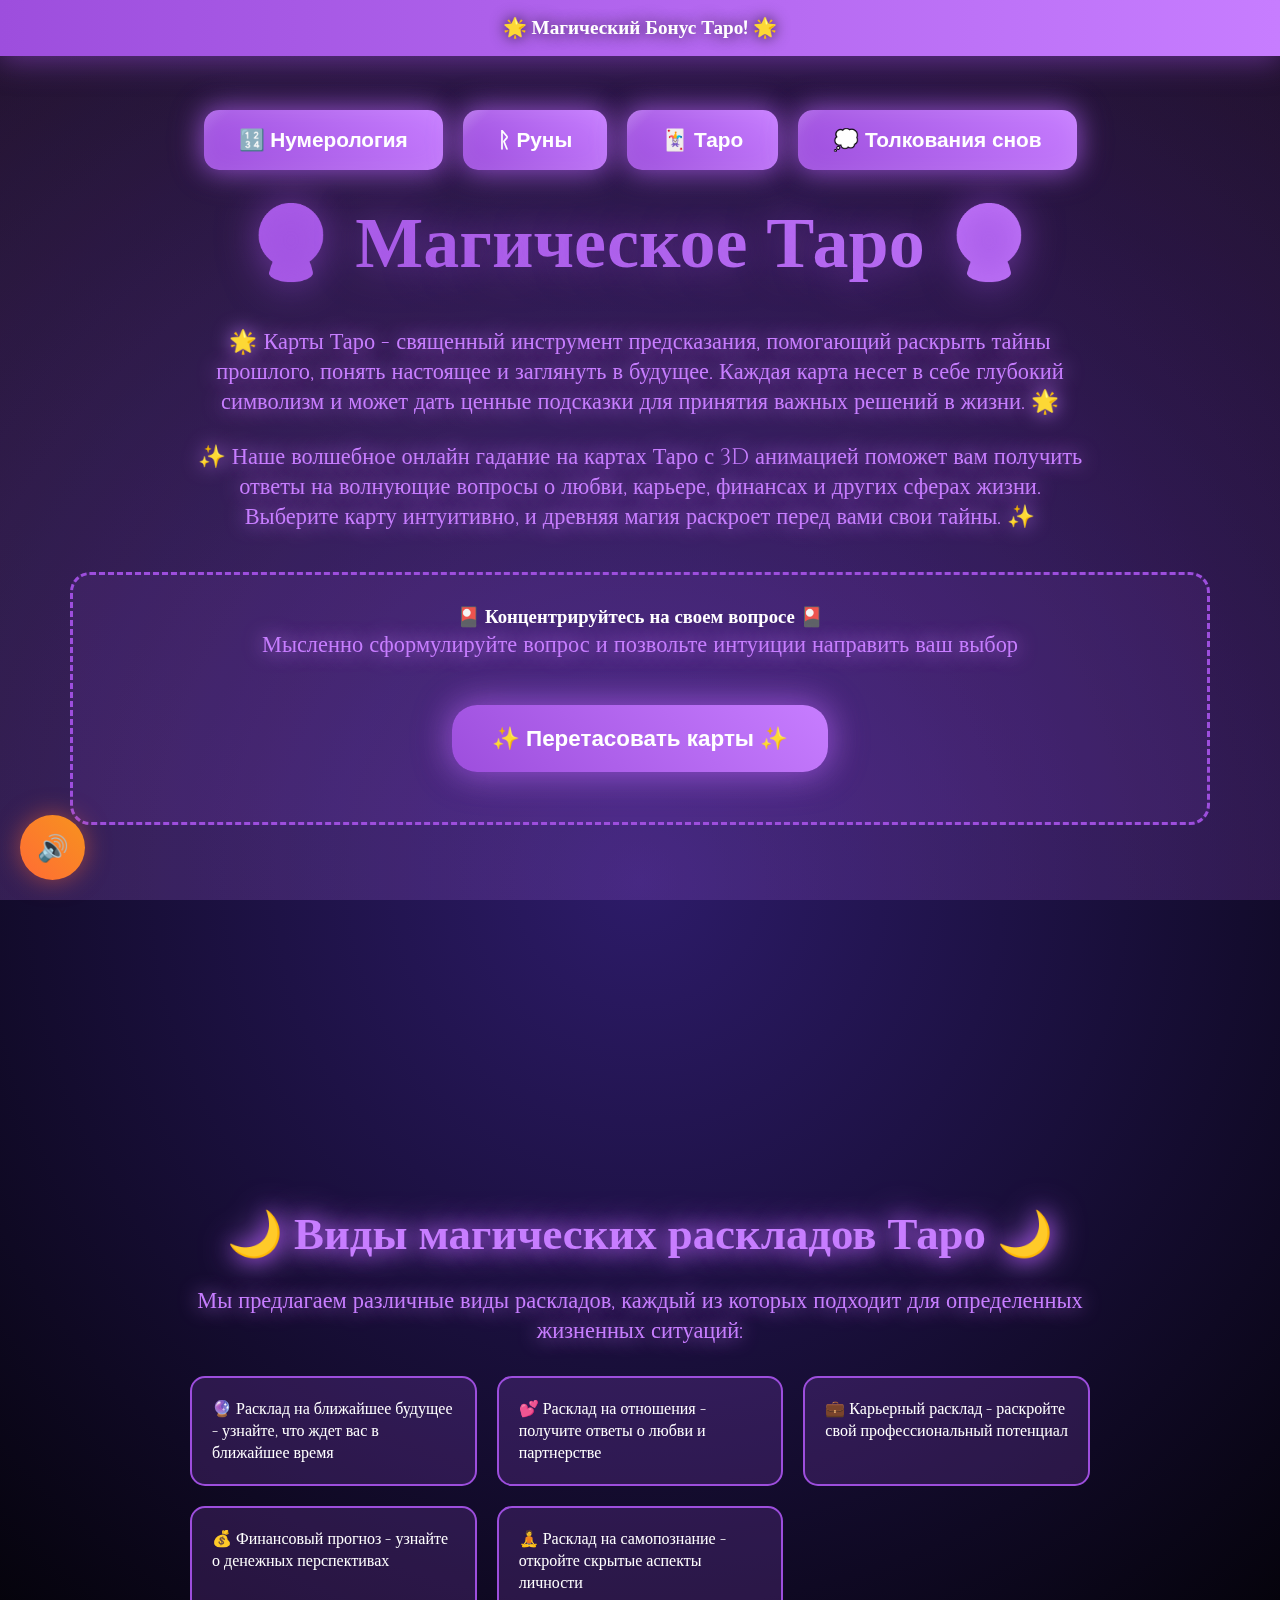
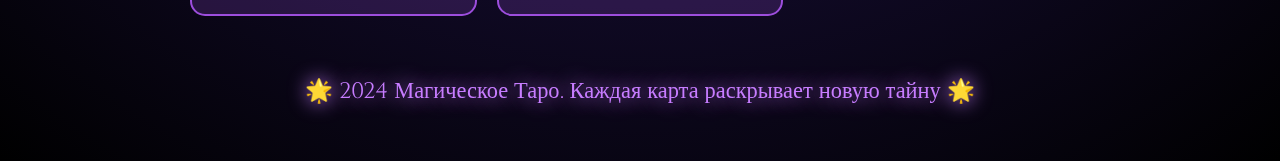
<file: Таро.html>
<html lang="ru">

<head>
    <meta charset="UTF-8">
    <meta name="viewport" content="width=device-width, initial-scale=1.0">
    <title>Гадание на картах Таро онлайн | Магический Портал Предсказаний</title>
    
    <!-- Мета-теги для SEO -->
    <meta name="description" content="Волшебное онлайн гадание на картах Таро с 3D анимациями. Узнайте свое будущее, получите ответы на важные вопросы и раскройте тайны судьбы с помощью точных предсказаний.">
    <meta name="keywords" content="таро онлайн, гадание на картах таро, расклад таро, предсказание будущего, онлайн гадание, карты таро значение">
    
    <!-- Канонический URL -->
    <link rel="canonical" href="https://ваш-домен.ru/таро.html">
    
    <!-- OpenGraph разметка -->
    <meta property="og:title" content="Гадание на картах Таро онлайн | Магический Портал Предсказаний">
    <meta property="og:description" content="Волшебное онлайн гадание на картах Таро с 3D анимациями. Узнайте свое будущее и раскройте тайны судьбы.">
    <meta property="og:image" content="https://ваш-домен.ru/images/tarot-cards.jpg">
    <meta property="og:url" content="https://ваш-домен.ru/таро.html">
    <meta property="og:type" content="website">
    
    <!-- Иконка сайта -->
    <link rel="icon" href="https://i.ibb.co/stYNTsb/Pentagram-with-one-point-up.png" type="image/png" />
    
    <!-- Yandex.RTB -->
    <script>window.yaContextCb=window.yaContextCb||[]</script>
    <script src="https://yandex.ru/ads/system/context.js" async></script>

    <style>
        @import url('https://fonts.googleapis.com/css2?family=Cinzel:wght@400;600&family=Dancing+Script:wght@700&display=swap');

        * {
            margin: 0;
            padding: 0;
            box-sizing: border-box;
        }

        body {
            margin: 0;
            padding: 0;
            background: radial-gradient(circle at 50% 50%, #2d1b69, #000000);
            color: #fff;
            overflow-x: hidden;
            overflow-y: auto;
            min-height: 100vh;
            font-family: 'Cinzel', serif;
            cursor: none;
        }

        /* Магический курсор */
        .magic-cursor {
            position: fixed;
            width: 25px;
            height: 25px;
            background: radial-gradient(circle, #9d4edd, #c77dff);
            border-radius: 50%;
            pointer-events: none;
            z-index: 10000;
            mix-blend-mode: screen;
            animation: tarotPulse 2.5s infinite;
        }

        @keyframes tarotPulse {
            0%, 100% { transform: scale(1); opacity: 0.8; }
            50% { transform: scale(1.8); opacity: 1; }
        }

        .cursor-trail {
            position: fixed;
            width: 6px;
            height: 6px;
            background: #9d4edd;
            border-radius: 50%;
            pointer-events: none;
            z-index: 9999;
            opacity: 0;
            animation: trailFade 1.2s ease-out forwards;
        }

        @keyframes trailFade {
            0% { opacity: 1; transform: scale(1); }
            100% { opacity: 0; transform: scale(0.3); }
        }

        #starCanvas {
            position: fixed;
            top: 0;
            left: 0;
            width: 100%;
            height: 100%;
            z-index: -1;
        }

        /* Aurora фон */
        .tarot-aurora {
            position: fixed;
            top: 0;
            left: 0;
            width: 100%;
            height: 100%;
            z-index: -2;
            opacity: 0.5;
            background: linear-gradient(45deg, 
                rgba(157, 78, 221, 0.4) 0%,
                rgba(199, 125, 255, 0.4) 25%,
                rgba(157, 78, 221, 0.4) 50%,
                rgba(199, 125, 255, 0.4) 75%,
                rgba(157, 78, 221, 0.4) 100%);
            background-size: 400% 400%;
            animation: tarotAurora 15s ease-in-out infinite;
        }

        @keyframes tarotAurora {
            0%, 100% { background-position: 0% 50%; }
            25% { background-position: 100% 0%; }
            50% { background-position: 100% 100%; }
            75% { background-position: 0% 100%; }
        }

        .nav-menu {
            position: relative;
            display: flex;
            justify-content: center;
            margin: 20px 0;
            flex-wrap: wrap;
        }

        .nav-button {
            padding: 18px 35px;
            font-size: 1.3em;
            background: linear-gradient(45deg, #9d4edd, #c77dff);
            color: #fff;
            border: none;
            border-radius: 15px;
            cursor: pointer;
            margin: 10px;
            box-shadow: 
                0 0 25px rgba(157, 78, 221, 0.6), 
                0 0 35px rgba(199, 125, 255, 0.4),
                inset 0 0 25px rgba(255, 255, 255, 0.1);
            transition: all 0.5s ease;
            font-weight: bold;
            position: relative;
            overflow: hidden;
        }

        .nav-button:before {
            content: '';
            position: absolute;
            top: 0;
            left: -100%;
            width: 100%;
            height: 100%;
            background: linear-gradient(90deg, 
                transparent, 
                rgba(255, 255, 255, 0.4), 
                transparent);
            transition: all 0.6s ease;
            transform: skewX(-45deg);
        }

        .nav-button:hover:before {
            left: 100%;
        }

        .nav-button:hover {
            background: linear-gradient(45deg, #c77dff, #9d4edd);
            box-shadow: 
                0 0 35px rgba(157, 78, 221, 0.8), 
                0 0 55px rgba(199, 125, 255, 0.6);
            transform: translateY(-8px) scale(1.05);
        }

        .button {
            padding: 20px 40px;
            font-size: 1.4em;
            background: linear-gradient(45deg, #9d4edd, #c77dff);
            color: #fff;
            border: none;
            border-radius: 25px;
            cursor: pointer;
            margin: 20px;
            box-shadow: 
                0 0 30px rgba(157, 78, 221, 0.6), 
                0 0 40px rgba(199, 125, 255, 0.4);
            transition: all 0.5s ease;
            font-weight: bold;
            position: relative;
            overflow: hidden;
        }

        .button:hover {
            transform: translateY(-10px) scale(1.1);
            box-shadow: 
                0 15px 40px rgba(157, 78, 221, 0.8), 
                0 0 60px rgba(199, 125, 255, 0.6);
        }

        .modal {
            display: none;
            position: fixed;
            z-index: 1000;
            left: 0;
            top: 0;
            width: 100%;
            height: 100%;
            overflow: auto;
            background-color: rgba(0, 0, 0, 0.95);
            backdrop-filter: blur(10px);
        }

        .modal-content {
            background: radial-gradient(circle at 50% 50%, rgba(45, 27, 105, 0.95), rgba(0, 0, 0, 0.95));
            margin: 3% auto;
            padding: 40px;
            border: 3px solid #9d4edd;
            width: 95%;
            max-width: 900px;
            border-radius: 25px;
            text-align: center;
            box-shadow: 
                0 0 60px rgba(157, 78, 221, 0.5),
                inset 0 0 60px rgba(157, 78, 221, 0.1);
            position: relative;
        }

        .close {
            color: #c77dff;
            float: right;
            font-size: 40px;
            font-weight: bold;
            cursor: pointer;
            transition: all 0.3s ease;
        }

        .close:hover {
            color: #9d4edd;
            text-shadow: 0 0 25px #9d4edd;
            transform: scale(1.3);
        }

        .description {
            margin: 25px 0;
            font-size: 1.3em;
            color: #c77dff;
            text-shadow: 0 0 15px rgba(199, 125, 255, 0.5);
            line-height: 1.7;
        }

        h1 {
            font-family: 'Dancing Script', cursive;
            font-size: 4.5em;
            background: linear-gradient(45deg, #9d4edd, #c77dff, #9d4edd);
            background-size: 200% 200%;
            -webkit-background-clip: text;
            background-clip: text;
            -webkit-text-fill-color: transparent;
            animation: tarotTitleShimmer 4s ease-in-out infinite;
            margin-bottom: 15px;
            text-shadow: 0 0 40px rgba(157, 78, 221, 0.6);
        }

        @keyframes tarotTitleShimmer {
            0%, 100% { background-position: 0% 50%; }
            50% { background-position: 100% 50%; }
        }

        p {
            font-size: 1.4em;
            text-shadow: 0 0 20px #c77dff;
            color: #c77dff;
            margin-bottom: 25px;
            animation: textGlow 3s ease-in-out infinite alternate;
        }

        @keyframes textGlow {
            from { text-shadow: 0 0 20px #c77dff; }
            to { text-shadow: 0 0 35px #c77dff, 0 0 50px #9d4edd; }
        }

        h2 {
            font-size: 2.8em;
            text-shadow: 0 0 20px #9d4edd, 0 0 35px #c77dff;
            color: #c77dff;
            margin-bottom: 20px;
        }

        .banner {
            position: fixed;
            top: 0;
            left: 0;
            width: 100%;
            background: linear-gradient(90deg, #9d4edd, #c77dff, #9d4edd);
            background-size: 200% 200%;
            animation: tarotBannerShimmer 3s ease-in-out infinite;
            color: white;
            text-align: center;
            padding: 15px 0;
            z-index: 10000;
            overflow: hidden;
            box-shadow: 0 5px 30px rgba(157, 78, 221, 0.5);
        }

        @keyframes tarotBannerShimmer {
            0%, 100% { background-position: 0% 50%; }
            50% { background-position: 100% 50%; }
        }

        .banner-text {
            display: inline-block;
            white-space: nowrap;
            animation: scroll-left 12s linear infinite;
            font-weight: bold;
            font-size: 1.2em;
            text-shadow: 0 0 15px rgba(0, 0, 0, 0.8);
        }

        @keyframes scroll-left {
            from { transform: translateX(100%); }
            to { transform: translateX(-100%); }
        }

        .content {
            position: relative;
            z-index: 1;
            padding-top: 80px;
            padding-bottom: 30px;
            overflow-y: auto;
            max-width: 1400px;
            margin: 0 auto;
            text-align: center;
        }

        /* 3D Карты Таро */
        #cardContainer {
            display: flex;
            justify-content: center;
            align-items: center;
            flex-wrap: wrap;
            gap: 30px;
            margin: 40px 0;
            perspective: 1200px;
            min-height: 300px;
        }

        .tarot-card {
            width: 120px;
            height: 200px;
            position: relative;
            transform-style: preserve-3d;
            transition: all 0.8s cubic-bezier(0.175, 0.885, 0.32, 1.275);
            cursor: pointer;
            animation: cardFloat 6s ease-in-out infinite;
        }

        .tarot-card:nth-child(odd) {
            animation-delay: -3s;
        }

        @keyframes cardFloat {
            0%, 100% { transform: translateY(0px) rotateY(0deg); }
            50% { transform: translateY(-20px) rotateY(5deg); }
        }

        .card-face {
            position: absolute;
            width: 100%;
            height: 100%;
            backface-visibility: hidden;
            border-radius: 15px;
            box-shadow: 
                0 15px 35px rgba(0, 0, 0, 0.6),
                0 0 40px rgba(157, 78, 221, 0.4);
            border: 3px solid #9d4edd;
        }

        .card-back {
            background: linear-gradient(135deg, #2d1b69, #9d4edd);
            display: flex;
            align-items: center;
            justify-content: center;
            font-size: 2.5em;
            color: #c77dff;
            text-shadow: 0 0 20px #c77dff;
        }

        .card-front {
            background: linear-gradient(135deg, #f8f9fa, #e9ecef);
            color: #2d1b69;
            transform: rotateY(180deg);
            display: flex;
            flex-direction: column;
            align-items: center;
            justify-content: center;
            padding: 10px;
            font-size: 0.9em;
            font-weight: bold;
            text-align: center;
        }

        .tarot-card.flipped {
            transform: rotateY(180deg) scale(1.1);
            z-index: 10;
        }

        .tarot-card:hover {
            transform: translateY(-15px) rotateY(15deg) scale(1.05);
            box-shadow: 
                0 25px 50px rgba(0, 0, 0, 0.8),
                0 0 60px rgba(157, 78, 221, 0.8);
        }

        .shuffle-area {
            margin: 30px 0;
            padding: 30px;
            border: 3px dashed #9d4edd;
            border-radius: 20px;
            background: rgba(157, 78, 221, 0.1);
            text-align: center;
        }

        .result {
            margin-top: 40px;
            padding: 30px;
            background: rgba(0, 0, 0, 0.8);
            border-radius: 20px;
            color: #c77dff;
            border: 3px solid #9d4edd;
            box-shadow: 
                0 0 40px rgba(157, 78, 221, 0.4),
                inset 0 0 40px rgba(157, 78, 221, 0.1);
            font-size: 1.2em;
            line-height: 1.8;
            animation: resultGlow 3s ease-in-out infinite alternate;
        }

        @keyframes resultGlow {
            from { 
                box-shadow: 0 0 40px rgba(157, 78, 221, 0.4), inset 0 0 40px rgba(157, 78, 221, 0.1);
            }
            to { 
                box-shadow: 0 0 60px rgba(157, 78, 221, 0.6), inset 0 0 60px rgba(157, 78, 221, 0.2);
            }
        }

        /* Магические частицы */
        .tarot-particles {
            position: fixed;
            top: 0;
            left: 0;
            width: 100%;
            height: 100%;
            z-index: -1;
            overflow: hidden;
        }

        .tarot-particle {
            position: absolute;
            color: #9d4edd;
            font-size: 25px;
            animation: tarotParticleFloat 12s infinite linear;
            opacity: 0.7;
        }

        @keyframes tarotParticleFloat {
            0% {
                transform: translateY(100vh) rotate(0deg);
                opacity: 0;
            }
            10% {
                opacity: 1;
            }
            90% {
                opacity: 1;
            }
            100% {
                transform: translateY(-100px) rotate(360deg);
                opacity: 0;
            }
        }

        /* Звуковая кнопка */
        .sound-button {
            position: fixed;
            bottom: 20px;
            left: 20px;
            background: linear-gradient(45deg, #ff6b35, #f7931e);
            border: none;
            border-radius: 50%;
            width: 65px;
            height: 65px;
            cursor: pointer;
            z-index: 10001;
            box-shadow: 0 0 25px rgba(255, 107, 53, 0.5);
            transition: all 0.3s ease;
            font-size: 1.6em;
        }

        .sound-button:hover {
            transform: scale(1.15);
            box-shadow: 0 0 35px rgba(255, 107, 53, 0.8);
        }

        main {
            max-width: 1200px;
            margin: 0 auto;
            padding: 0 30px;
            text-align: center;
        }

        .tarot-introduction, .tarot-types {
            margin: 40px auto;
            text-align: center;
            max-width: 900px;
        }

        .tarot-types ul {
            list-style: none;
            padding: 0;
            margin: 30px auto;
            display: grid;
            grid-template-columns: repeat(auto-fit, minmax(250px, 1fr));
            gap: 20px;
            text-align: left;
        }

        .tarot-types li {
            background: rgba(157, 78, 221, 0.2);
            padding: 20px;
            border-radius: 15px;
            border: 2px solid #9d4edd;
            transition: all 0.3s ease;
        }

        .tarot-types li:hover {
            background: rgba(157, 78, 221, 0.3);
            transform: translateY(-5px);
            box-shadow: 0 10px 25px rgba(157, 78, 221, 0.4);
        }

        /* Адаптивность для планшетов */
        @media (max-width: 768px) {
            .content { 
                padding: 20px; 
                margin-top: 80px;
            }
            .nav-menu { 
                padding: 15px 20px;
            }
            .nav-button { 
                width: 120px; 
                font-size: 0.9em; 
                padding: 12px 20px;
                margin: 8px 5px;
            }
            .tarot-card {
                width: 120px;
                height: 180px;
                margin: 10px;
            }
            h1 { 
                font-size: 2.5em; 
                margin-bottom: 15px;
            }
            .cardContainer {
                grid-template-columns: repeat(auto-fit, minmax(100px, 1fr));
                gap: 10px;
            }
            button {
                width: 100%;
                font-size: 1em;
                padding: 12px 20px;
            }
            .shuffle-area h3 {
                font-size: 1.5em;
            }
            .shuffle-area p {
                font-size: 1em;
            }
            .tarot-types li {
                font-size: 1em;
                padding: 8px 12px;
            }
            .sound-button {
                width: 50px;
                height: 50px;
                bottom: 15px;
                left: 15px;
            }
            
            /* ОТКЛЮЧАЕМ ВСЕ ТЯЖЕЛЫЕ АНИМАЦИИ НА ПЛАНШЕТАХ */
            .tarot-aurora {
                animation: none !important;
                opacity: 0.2 !important;
            }
            
            .tarot-particles {
                display: none !important;
            }
            
            #starCanvas {
                display: none !important;
            }
            
            .magic-cursor {
                display: none !important;
            }
            
            .cursor-trail {
                display: none !important;
            }
            
            /* Упрощаем анимации карт */
            .tarot-card {
                animation: none !important;
                transition: transform 0.3s ease !important;
            }
            
            .tarot-card:hover {
                transform: translateY(-5px) scale(1.02) !important;
            }
            
            /* Отключаем сложные эффекты */
            .nav-button:before {
                display: none !important;
            }
            
            .nav-button:hover {
                transform: translateY(-2px) scale(1.02) !important;
                box-shadow: 0 5px 15px rgba(157, 78, 221, 0.4) !important;
            }
        }

        /* Адаптивность для мобильных телефонов */
        @media (max-width: 480px) {
            .content { 
                padding: 15px; 
                margin-top: 70px;
            }
            .nav-menu { 
                padding: 10px 15px;
                flex-wrap: wrap;
            }
            .nav-button { 
                width: 100px; 
                font-size: 0.8em; 
                padding: 10px 15px;
                margin: 5px 3px;
            }
            .tarot-card {
                width: 100px;
                height: 150px;
                margin: 8px;
            }
            h1 { 
                font-size: 2em; 
                margin-bottom: 10px;
                line-height: 1.2;
            }
            .cardContainer {
                grid-template-columns: repeat(auto-fit, minmax(80px, 1fr));
                gap: 8px;
            }
            button {
                width: 100%;
                font-size: 0.9em;
                padding: 10px 15px;
            }
            .shuffle-area h3 {
                font-size: 1.3em;
            }
            .shuffle-area p {
                font-size: 0.9em;
            }
            .tarot-types li {
                font-size: 0.9em;
                padding: 6px 10px;
            }
            .sound-button {
                width: 45px;
                height: 45px;
                bottom: 10px;
                left: 10px;
            }
            
            /* ПОЛНОСТЬЮ ОТКЛЮЧАЕМ ВСЕ ТЯЖЕЛЫЕ АНИМАЦИИ НА МОБИЛЬНЫХ */
            .tarot-aurora {
                animation: none !important;
                opacity: 0.1 !important;
            }
            
            .tarot-particles {
                display: none !important;
            }
            
            #starCanvas {
                display: none !important;
            }
            
            .magic-cursor {
                display: none !important;
            }
            
            .cursor-trail {
                display: none !important;
            }
            
            /* Упрощаем анимации карт */
            .tarot-card {
                animation: none !important;
                transition: transform 0.2s ease !important;
            }
            
            .tarot-card:hover {
                transform: translateY(-3px) scale(1.01) !important;
            }
            
            /* Отключаем сложные эффекты */
            .nav-button:before {
                display: none !important;
            }
            
            .nav-button:hover {
                transform: translateY(-1px) scale(1.01) !important;
                box-shadow: 0 3px 10px rgba(157, 78, 221, 0.3) !important;
            }
            
            /* Упрощаем фон */
            body {
                background: linear-gradient(135deg, #1a0033 0%, #000000 100%) !important;
            }
            
            /* Отключаем сложные тени */
            .nav-button {
                box-shadow: 0 3px 10px rgba(157, 78, 221, 0.3) !important;
            }
            
            .button {
                box-shadow: 0 5px 15px rgba(157, 78, 221, 0.4) !important;
            }
            
            /* Упрощаем анимации текста */
            h1 {
                animation: none !important;
                background: linear-gradient(45deg, #9d4edd, #c77dff) !important;
                -webkit-background-clip: text !important;
                background-clip: text !important;
                -webkit-text-fill-color: transparent !important;
            }
            
            p {
                animation: none !important;
                text-shadow: 0 0 10px #c77dff !important;
            }
        }

        /* Адаптивность для очень маленьких экранов */
        @media (max-width: 360px) {
            .content { 
                padding: 10px; 
                margin-top: 60px;
            }
            .nav-menu { 
                padding: 8px 10px;
            }
            .nav-button { 
                width: 90px; 
                font-size: 0.75em; 
                padding: 8px 12px;
                margin: 3px 2px;
            }
            .tarot-card {
                width: 80px;
                height: 120px;
                margin: 6px;
            }
            h1 { 
                font-size: 1.8em; 
            }
            .sound-button {
                width: 40px;
                height: 40px;
                bottom: 8px;
                left: 8px;
            }
            
            /* ДОПОЛНИТЕЛЬНЫЕ ОПТИМИЗАЦИИ ДЛЯ ОЧЕНЬ МАЛЕНЬКИХ ЭКРАНОВ */
            .tarot-aurora {
                display: none !important;
            }
            
            .tarot-particles {
                display: none !important;
            }
            
            #starCanvas {
                display: none !important;
            }
            
            .magic-cursor {
                display: none !important;
            }
            
            .cursor-trail {
                display: none !important;
            }
            
            /* Максимально упрощаем анимации */
            .tarot-card {
                animation: none !important;
                transition: none !important;
            }
            
            .tarot-card:hover {
                transform: none !important;
            }
            
            .nav-button {
                transition: none !important;
            }
            
            .nav-button:hover {
                transform: none !important;
            }
            
            /* Упрощаем фон до минимума */
            body {
                background: #000000 !important;
            }
            
            /* Отключаем все тени */
            .nav-button {
                box-shadow: none !important;
            }
            
            .button {
                box-shadow: none !important;
            }
            
            /* Упрощаем текст */
            h1 {
                animation: none !important;
                background: #c77dff !important;
                -webkit-text-fill-color: #c77dff !important;
            }
            
            p {
                animation: none !important;
                text-shadow: none !important;
            }
        }

        /* Ландшафтная ориентация на мобильных */
        @media (max-width: 768px) and (orientation: landscape) {
            .content {
                margin-top: 50px;
                padding: 10px;
            }
            .nav-menu {
                padding: 8px 15px;
            }
            .nav-button {
                width: 100px;
                font-size: 0.8em;
                padding: 8px 12px;
                margin: 5px 3px;
            }
            h1 {
                font-size: 1.8em;
                margin-bottom: 8px;
            }
            .sound-button {
                bottom: 10px;
                left: 10px;
            }
            
            /* ОТКЛЮЧАЕМ ВСЕ ТЯЖЕЛЫЕ ЭФФЕКТЫ В ЛАНДШАФТНОЙ ОРИЕНТАЦИИ */
            .tarot-aurora {
                animation: none !important;
                opacity: 0.1 !important;
            }
            
            .tarot-particles {
                display: none !important;
            }
            
            #starCanvas {
                display: none !important;
            }
            
            .magic-cursor {
                display: none !important;
            }
            
            .cursor-trail {
                display: none !important;
            }
            
            /* Упрощаем анимации карт */
            .tarot-card {
                animation: none !important;
                transition: transform 0.2s ease !important;
            }
            
            .tarot-card:hover {
                transform: translateY(-2px) scale(1.01) !important;
            }
            
            /* Отключаем сложные эффекты */
            .nav-button:before {
                display: none !important;
            }
            
            .nav-button:hover {
                transform: translateY(-1px) scale(1.01) !important;
                box-shadow: 0 3px 10px rgba(157, 78, 221, 0.3) !important;
            }
        }

        /* Оптимизации для медленных устройств */
        .low-performance * {
            animation: none !important;
            transition: none !important;
        }
        
        .low-performance .tarot-aurora {
            display: none !important;
        }
        
        .low-performance .tarot-particles {
            display: none !important;
        }
        
        .low-performance #starCanvas {
            display: none !important;
        }
        
        .low-performance .magic-cursor {
            display: none !important;
        }
        
        .low-performance .cursor-trail {
            display: none !important;
        }
        
        .low-performance body {
            background: #000000 !important;
        }
        
        .low-performance .nav-button {
            box-shadow: none !important;
        }
        
        .low-performance .button {
            box-shadow: none !important;
        }
        
        .low-performance h1 {
            background: #c77dff !important;
            -webkit-text-fill-color: #c77dff !important;
        }
        
        .low-performance p {
            text-shadow: none !important;
        }

        /* Улучшенная поддержка touch устройств */
        @media (hover: none) and (pointer: coarse) {
            .nav-button:hover {
                transform: none;
                box-shadow: 
                    0 8px 25px rgba(0, 0, 0, 0.3),
                    0 0 25px rgba(255, 0, 222, 0.4),
                    inset 0 0 25px rgba(255, 255, 255, 0.1);
            }
            
            .nav-button:active {
                transform: scale(0.95);
                box-shadow: 
                    0 4px 15px rgba(0, 0, 0, 0.4),
                    0 0 30px rgba(255, 0, 222, 0.6);
            }

            .sound-button:hover {
                transform: none;
            }
            
            .sound-button:active {
                transform: scale(0.9);
            }
            
            /* ПОЛНОСТЬЮ ОТКЛЮЧАЕМ ТЯЖЕЛЫЕ ЭФФЕКТЫ НА TOUCH УСТРОЙСТВАХ */
            .tarot-aurora {
                animation: none !important;
                opacity: 0.1 !important;
            }
            
            .tarot-particles {
                display: none !important;
            }
            
            #starCanvas {
                display: none !important;
            }
            
            .magic-cursor {
                display: none !important;
            }
            
            .cursor-trail {
                display: none !important;
            }
            
            /* Упрощаем анимации карт */
            .tarot-card {
                animation: none !important;
                transition: transform 0.2s ease !important;
            }
            
            .tarot-card:hover {
                transform: none !important;
            }
            
            .tarot-card:active {
                transform: scale(0.98) !important;
            }
            
            /* Отключаем сложные эффекты */
            .nav-button:before {
                display: none !important;
            }
            
            /* Упрощаем фон */
            body {
                background: linear-gradient(135deg, #1a0033 0%, #000000 100%) !important;
            }
            
            /* Отключаем сложные тени */
            .nav-button {
                box-shadow: 0 3px 10px rgba(157, 78, 221, 0.3) !important;
            }
            
            .button {
                box-shadow: 0 5px 15px rgba(157, 78, 221, 0.4) !important;
            }
        }
    
        /* ОПТИМИЗАЦИИ ДЛЯ МОБИЛЬНЫХ УСТРОЙСТВ */
        
        /* Оптимизации для медленных устройств */
        .low-performance * {
            animation: none !important;
            transition: none !important;
        }
        
        .low-performance .aurora,
        .low-performance .numerology-aurora,
        .low-performance .rune-aurora,
        .low-performance .dream-aurora {
            display: none !important;
        }
        
        .low-performance .particles,
        .low-performance .numerology-particles,
        .low-performance .rune-particles,
        .low-performance .dream-particles {
            display: none !important;
        }
        
        .low-performance #starCanvas {
            display: none !important;
        }
        
        .low-performance .magic-cursor {
            display: none !important;
        }
        
        .low-performance .cursor-trail {
            display: none !important;
        }
        
        .low-performance body {
            background: #000000 !important;
        }
        
        .low-performance .nav-button,
        .low-performance .button {
            box-shadow: none !important;
        }
        
        .low-performance h1 {
            background: #c77dff !important;
            -webkit-text-fill-color: #c77dff !important;
        }
        
        .low-performance p {
            text-shadow: none !important;
        }

        /* Адаптивность для планшетов */
        @media (max-width: 768px) {
            .aurora,
            .numerology-aurora,
            .rune-aurora,
            .dream-aurora {
                animation: none !important;
                opacity: 0.2 !important;
            }
            
            .particles,
            .numerology-particles,
            .rune-particles,
            .dream-particles {
                display: none !important;
            }
            
            #starCanvas {
                display: none !important;
            }
            
            .magic-cursor {
                display: none !important;
            }
            
            .cursor-trail {
                display: none !important;
            }
            
            /* Упрощаем анимации */
            .card,
            .rune-card,
            .dream-card {
                animation: none !important;
                transition: transform 0.3s ease !important;
            }
            
            .card:hover,
            .rune-card:hover,
            .dream-card:hover {
                transform: translateY(-5px) scale(1.02) !important;
            }
            
            /* Отключаем сложные эффекты */
            .nav-button:before {
                display: none !important;
            }
            
            .nav-button:hover {
                transform: translateY(-2px) scale(1.02) !important;
                box-shadow: 0 5px 15px rgba(157, 78, 221, 0.4) !important;
            }
        }

        /* Адаптивность для мобильных телефонов */
        @media (max-width: 480px) {
            .aurora,
            .numerology-aurora,
            .rune-aurora,
            .dream-aurora {
                animation: none !important;
                opacity: 0.1 !important;
            }
            
            .particles,
            .numerology-particles,
            .rune-particles,
            .dream-particles {
                display: none !important;
            }
            
            #starCanvas {
                display: none !important;
            }
            
            .magic-cursor {
                display: none !important;
            }
            
            .cursor-trail {
                display: none !important;
            }
            
            /* Упрощаем анимации карт */
            .card,
            .rune-card,
            .dream-card {
                animation: none !important;
                transition: transform 0.2s ease !important;
            }
            
            .card:hover,
            .rune-card:hover,
            .dream-card:hover {
                transform: translateY(-3px) scale(1.01) !important;
            }
            
            /* Отключаем сложные эффекты */
            .nav-button:before {
                display: none !important;
            }
            
            .nav-button:hover {
                transform: translateY(-1px) scale(1.01) !important;
                box-shadow: 0 3px 10px rgba(157, 78, 221, 0.3) !important;
            }
            
            /* Упрощаем фон */
            body {
                background: linear-gradient(135deg, #1a0033 0%, #000000 100%) !important;
            }
            
            /* Отключаем сложные тени */
            .nav-button {
                box-shadow: 0 3px 10px rgba(157, 78, 221, 0.3) !important;
            }
            
            .button {
                box-shadow: 0 5px 15px rgba(157, 78, 221, 0.4) !important;
            }
            
            /* Упрощаем анимации текста */
            h1 {
                animation: none !important;
                background: linear-gradient(45deg, #9d4edd, #c77dff) !important;
                -webkit-background-clip: text !important;
                background-clip: text !important;
                -webkit-text-fill-color: transparent !important;
            }
            
            p {
                animation: none !important;
                text-shadow: 0 0 10px #c77dff !important;
            }
        }

        /* Адаптивность для очень маленьких экранов */
        @media (max-width: 360px) {
            .aurora,
            .numerology-aurora,
            .rune-aurora,
            .dream-aurora {
                display: none !important;
            }
            
            .particles,
            .numerology-particles,
            .rune-particles,
            .dream-particles {
                display: none !important;
            }
            
            #starCanvas {
                display: none !important;
            }
            
            .magic-cursor {
                display: none !important;
            }
            
            .cursor-trail {
                display: none !important;
            }
            
            /* Максимально упрощаем анимации */
            .card,
            .rune-card,
            .dream-card {
                animation: none !important;
                transition: none !important;
            }
            
            .card:hover,
            .rune-card:hover,
            .dream-card:hover {
                transform: none !important;
            }
            
            .nav-button {
                transition: none !important;
            }
            
            .nav-button:hover {
                transform: none !important;
            }
            
            /* Упрощаем фон до минимума */
            body {
                background: #000000 !important;
            }
            
            /* Отключаем все тени */
            .nav-button {
                box-shadow: none !important;
            }
            
            .button {
                box-shadow: none !important;
            }
            
            /* Упрощаем текст */
            h1 {
                animation: none !important;
                background: #c77dff !important;
                -webkit-text-fill-color: #c77dff !important;
            }
            
            p {
                animation: none !important;
                text-shadow: none !important;
            }
        }

        /* Улучшенная поддержка touch устройств */
        @media (hover: none) and (pointer: coarse) {
            .aurora,
            .numerology-aurora,
            .rune-aurora,
            .dream-aurora {
                animation: none !important;
                opacity: 0.1 !important;
            }
            
            .particles,
            .numerology-particles,
            .rune-particles,
            .dream-particles {
                display: none !important;
            }
            
            #starCanvas {
                display: none !important;
            }
            
            .magic-cursor {
                display: none !important;
            }
            
            .cursor-trail {
                display: none !important;
            }
            
            /* Упрощаем анимации карт */
            .card,
            .rune-card,
            .dream-card {
                animation: none !important;
                transition: transform 0.2s ease !important;
            }
            
            .card:hover,
            .rune-card:hover,
            .dream-card:hover {
                transform: none !important;
            }
            
            .card:active,
            .rune-card:active,
            .dream-card:active {
                transform: scale(0.98) !important;
            }
            
            /* Отключаем сложные эффекты */
            .nav-button:before {
                display: none !important;
            }
            
            /* Упрощаем фон */
            body {
                background: linear-gradient(135deg, #1a0033 0%, #000000 100%) !important;
            }
            
            /* Отключаем сложные тени */
            .nav-button {
                box-shadow: 0 3px 10px rgba(157, 78, 221, 0.3) !important;
            }
            
            .button {
                box-shadow: 0 5px 15px rgba(157, 78, 221, 0.4) !important;
            }
        }
    </style>
</head>

<body>
    <div class="tarot-aurora"></div>
    <div class="tarot-particles" id="tarotParticles"></div>
    <canvas id="starCanvas"></canvas>
    
    <!-- Кнопка звука -->
    <button class="sound-button" onclick="toggleSound()" title="Переключить звук">🔊</button>
    
    <div class="banner">
        <a href="https://chubuk00ru.netlify.app/" class="banner-text" style="color: white; text-decoration: none;">
            🌟 Магический Бонус Таро! 🌟
        </a>
    </div>
    
    <div class="content">
        <nav class="nav-menu">                                                                                          
            <button class="nav-button" onclick="window.location.href='нумерология.html'" 
                    onmouseover="playMagicSound(500, 300)">🔢 Нумерология</button>
            <button class="nav-button" onclick="window.location.href='руны.html'" 
                    onmouseover="playMagicSound(600, 300)">ᚱ Руны</button>
            <button class="nav-button" onclick="window.location.href='таро.html'" 
                    onmouseover="playMagicSound(700, 300)">🃏 Таро</button>
            <button class="nav-button" onclick="window.location.href='Толкования снов.html'" 
                    onmouseover="playMagicSound(800, 300)">💭 Толкования снов</button>        
        </nav>

        <header>
            <h1>🔮 Магическое Таро 🔮</h1>
        </header>
       
        <main>
            <section class="tarot-introduction">
                <p>🌟 Карты Таро - священный инструмент предсказания, помогающий раскрыть тайны прошлого, понять настоящее и заглянуть в будущее. Каждая карта несет в себе глубокий символизм и может дать ценные подсказки для принятия важных решений в жизни. 🌟</p>
                
                <p>✨ Наше волшебное онлайн гадание на картах Таро с 3D анимацией поможет вам получить ответы на волнующие вопросы о любви, карьере, финансах и других сферах жизни. Выберите карту интуитивно, и древняя магия раскроет перед вами свои тайны. ✨</p>
            </section>
            
            <div class="shuffle-area">
                <h3>🎴 Концентрируйтесь на своем вопросе 🎴</h3>
                <p>Мысленно сформулируйте вопрос и позвольте интуиции направить ваш выбор</p>
                <button class="button" onclick="shuffleCards(); playMagicSound(1200, 600)" 
                        style="margin-top: 20px;">
                    ✨ Перетасовать карты ✨
                </button>
            </div>
            
            <div id="cardContainer">
                <!-- Карты будут добавлены через JavaScript -->
            </div>
            
            <div id="tarotResult" class="result" style="display: none;"></div>
            
            <section class="tarot-types">
                <h2>🌙 Виды магических раскладов Таро 🌙</h2>
                <p>Мы предлагаем различные виды раскладов, каждый из которых подходит для определенных жизненных ситуаций:</p>
                <ul>
                    <li>🔮 Расклад на ближайшее будущее - узнайте, что ждет вас в ближайшее время</li>
                    <li>💕 Расклад на отношения - получите ответы о любви и партнерстве</li>
                    <li>💼 Карьерный расклад - раскройте свой профессиональный потенциал</li>
                    <li>💰 Финансовый прогноз - узнайте о денежных перспективах</li>
                    <li>🧘 Расклад на самопознание - откройте скрытые аспекты личности</li>
                </ul>
            </section>
        </main>

        <!-- Yandex.RTB R-A-12357042-1 -->
        <div id="yandex_rtb_R-A-12357042-1"></div>
        <script>
            window.yaContextCb.push(() => {
                Ya.Context.AdvManager.render({
                    "blockId": "R-A-12357042-1",
                    "renderTo": "yandex_rtb_R-A-12357042-1",
                    "type": "feed"
                })
            });
        </script>

        <footer style="margin-top: 60px;">
            <p>🌟 2024 Магическое Таро. Каждая карта раскрывает новую тайну 🌟</p>
        </footer>
    </div>

    <script>
        // Расширенная колода Таро
        const tarotDeck = {
            "🃏 Шут": {
                symbol: "🃏",
                name: "Шут",
                meaning: "Шут символизирует новые начинания, спонтанность и свободу. Это карта безграничных возможностей, которая побуждает следовать за мечтами и не бояться неизвестного. Время для смелых решений и новых приключений.",
                element: "Воздух",
                advice: "Доверьтесь интуиции и будьте открыты новому опыту. Отпустите страхи и сделайте первый шаг."
            },
            "🧙 Маг": {
                symbol: "🧙",
                name: "Маг",
                meaning: "Маг представляет силу воли, мастерство и способность к реализации планов. У вас есть все необходимые ресурсы для достижения целей. Время действовать и воплощать идеи в реальность.",
                element: "Огонь",
                advice: "Используйте свои таланты и возможности. Сконцентрируйтесь на главной цели и действуйте решительно."
            },
            "👸 Верховная Жрица": {
                symbol: "👸",
                name: "Верховная Жрица",
                meaning: "Верховная Жрица символизирует интуицию, тайные знания и внутреннюю мудрость. Она призывает доверять инстинктам и искать ответы внутри себя. Время для медитации и самопознания.",
                element: "Вода",
                advice: "Прислушайтесь к внутреннему голосу. Ответы придут через интуицию и сны."
            },
            "👑 Императрица": {
                symbol: "👑",
                name: "Императрица",
                meaning: "Императрица олицетворяет плодородие, изобилие и материнскую заботу. Благоприятное время для творчества, роста и развития. Природная сила поможет в реализации планов.",
                element: "Земля",
                advice: "Заботьтесь о себе и близких. Время для творческих проектов и развития отношений."
            },
            "👨‍💼 Император": {
                symbol: "👨‍💼",
                name: "Император",
                meaning: "Император символизирует власть, структуру и стабильность. Он напоминает о важности дисциплины и порядка. Время для принятия ответственности и лидерства.",
                element: "Огонь",
                advice: "Будьте решительны и организованы. Создайте четкий план и следуйте ему."
            },
            "🙏 Иерофант": {
                symbol: "🙏",
                name: "Иерофант",
                meaning: "Иерофант представляет традиции, духовное учение и мудрость предков. Время для изучения духовных практик и поиска наставника. Ценность в проверенных временем методах.",
                element: "Земля",
                advice: "Обратитесь к традиционным знаниям. Найдите мудрого наставника или духовного учителя."
            },
            "💕 Влюбленные": {
                symbol: "💕",
                name: "Влюбленные",
                meaning: "Влюбленные символизируют выбор, гармонию и союз противоположностей. Время для важных решений в отношениях и поиска баланса. Любовь как движущая сила.",
                element: "Воздух",
                advice: "Сделайте выбор сердцем. Ищите гармонию в отношениях и баланс в жизни."
            },
            "🏆 Колесница": {
                symbol: "🏆",
                name: "Колесница",
                meaning: "Колесница означает победу, контроль и движение вперед. Вы способны преодолеть препятствия благодаря силе воли и определенности. Успех через упорство.",
                element: "Вода",
                advice: "Сохраняйте фокус и двигайтесь к цели. Контролируйте эмоции и используйте их как силу."
            }
        };

        let audioContext;
        let soundEnabled = true;
        let currentCards = [];

        // Инициализация аудио
        function initAudio() {
            try {
            audioContext = new (window.AudioContext || window.webkitAudioContext)();
            } catch (e) {
                console.log('Аудио не поддерживается на этом устройстве');
                soundEnabled = false;
            }
        }

        // Звуковые эффекты
        function playMagicSound(frequency = 800, duration = 200) {
            if (!soundEnabled || !audioContext) return;
            
            const oscillator = audioContext.createOscillator();
            const gainNode = audioContext.createGain();
            
            oscillator.connect(gainNode);
            gainNode.connect(audioContext.destination);
            
            oscillator.frequency.setValueAtTime(frequency, audioContext.currentTime);
            oscillator.frequency.exponentialRampToValueAtTime(frequency * 1.8, audioContext.currentTime + duration / 1000);
            
            gainNode.gain.setValueAtTime(0.1, audioContext.currentTime);
            gainNode.gain.exponentialRampToValueAtTime(0.01, audioContext.currentTime + duration / 1000);
            
            oscillator.start(audioContext.currentTime);
            oscillator.stop(audioContext.currentTime + duration / 1000);
        }

        function toggleSound() {
            soundEnabled = !soundEnabled;
            const button = document.querySelector('.sound-button');
            button.innerHTML = soundEnabled ? '🔊' : '🔇';
        }

        // Магический курсор (только для десктопа)
        document.addEventListener('DOMContentLoaded', function() {
            // Проверяем, не мобильное ли устройство
            const isMobile = window.innerWidth <= 768 || /Android|webOS|iPhone|iPad|iPod|BlackBerry|IEMobile|Opera Mini/i.test(navigator.userAgent);
            
            // Проверяем производительность устройства
            const isSlowDevice = navigator.hardwareConcurrency && navigator.hardwareConcurrency < 4;
            const isLowMemory = navigator.deviceMemory && navigator.deviceMemory < 4;
            
            // Применяем дополнительные оптимизации для медленных устройств
            if (isSlowDevice || isLowMemory) {
                document.body.classList.add('low-performance');
            }
            
            if (!isMobile) {
            const cursor = document.createElement('div');
            cursor.className = 'magic-cursor';
            document.body.appendChild(cursor);

            let mouseX = 0, mouseY = 0;
            let cursorX = 0, cursorY = 0;

            document.addEventListener('mousemove', (e) => {
                mouseX = e.clientX;
                mouseY = e.clientY;

                    // Создаем след (уменьшаем частоту)
                    if (Math.random() < 0.2) {
                    const trail = document.createElement('div');
                    trail.className = 'cursor-trail';
                    trail.style.left = mouseX + 'px';
                    trail.style.top = mouseY + 'px';
                    document.body.appendChild(trail);

                    setTimeout(() => {
                        if (document.body.contains(trail)) {
                            document.body.removeChild(trail);
                        }
                    }, 1200);
                }
            });

            function updateCursor() {
                cursorX += (mouseX - cursorX) * 0.1;
                cursorY += (mouseY - cursorY) * 0.1;
                cursor.style.left = cursorX + 'px';
                cursor.style.top = cursorY + 'px';
                requestAnimationFrame(updateCursor);
            }
            updateCursor();
            }

            // Инициализация
            document.addEventListener('click', initAudio, { once: true });
            createTarotCards();
            
            // Создаем частицы только на десктопе
            if (!isMobile) {
            createTarotParticles();
            }
        });

        // Создание карт Таро
        function createTarotCards() {
            const container = document.getElementById('cardContainer');
            const cardKeys = Object.keys(tarotDeck);
            currentCards = [...cardKeys].sort(() => Math.random() - 0.5).slice(0, 5);
            
            container.innerHTML = '';
            
            currentCards.forEach((cardKey, index) => {
                const card = tarotDeck[cardKey];
                const cardElement = document.createElement('div');
                cardElement.className = 'tarot-card';
                cardElement.style.animationDelay = (index * 0.3) + 's';
                
                cardElement.innerHTML = `
                    <div class="card-face card-back">🌟</div>
                    <div class="card-face card-front">
                        <div style="font-size: 2em; margin-bottom: 10px;">${card.symbol}</div>
                        <div style="font-size: 0.8em;">${card.name}</div>
                    </div>
                `;
                
                cardElement.addEventListener('click', () => {
                    if (!cardElement.classList.contains('flipped')) {
                        selectTarotCard(cardKey, cardElement);
                        playMagicSound(900 + index * 150, 800);
                    }
                });
                
                cardElement.addEventListener('mouseenter', () => {
                    playMagicSound(500 + index * 80, 250);
                });
                
                container.appendChild(cardElement);
            });
        }

        // Выбор карты Таро
        function selectTarotCard(cardKey, cardElement) {
            // Переворачиваем карту
            cardElement.classList.add('flipped');
            
            // Добавляем задержку для анимации переворота
            setTimeout(() => {
                const card = tarotDeck[cardKey];
                const resultDiv = document.getElementById('tarotResult');
                
                resultDiv.innerHTML = `
                    <h3>🌟 Ваша карта: ${card.symbol} ${card.name} 🌟</h3>
                    <div style="margin: 25px 0;">
                        <strong>Элемент:</strong> ${card.element}
                    </div>
                    <div style="margin: 20px 0; font-size: 1.2em; line-height: 1.8;">
                        <strong>Значение:</strong><br>
                        ${card.meaning}
                    </div>
                    <div style="margin: 20px 0; color: #c77dff; font-style: italic; font-size: 1.1em;">
                        <strong>Совет карт:</strong><br>
                        ${card.advice}
                    </div>
                `;
                
                resultDiv.style.display = 'block';
                resultDiv.scrollIntoView({ behavior: 'smooth' });
                
                // Эффект появления
                resultDiv.style.opacity = '0';
                resultDiv.style.transform = 'translateY(40px)';
                
                setTimeout(() => {
                    resultDiv.style.transition = 'all 1.2s ease';
                    resultDiv.style.opacity = '1';
                    resultDiv.style.transform = 'translateY(0)';
                }, 150);
            }, 400);
        }

        // Перетасовка карт
        function shuffleCards() {
            const cards = document.querySelectorAll('.tarot-card');
            const resultDiv = document.getElementById('tarotResult');
            
            // Скрываем результат
            if (resultDiv.style.display !== 'none') {
                resultDiv.style.transition = 'all 0.6s ease';
                resultDiv.style.opacity = '0';
                setTimeout(() => {
                    resultDiv.style.display = 'none';
                }, 600);
            }
            
            // Анимация перетасовки карт
            cards.forEach((card, index) => {
                setTimeout(() => {
                    card.classList.remove('flipped');
                    card.style.animation = 'none';
                    card.offsetHeight; // Trigger reflow
                    card.style.animation = `cardFloat 6s ease-in-out infinite`;
                    card.style.animationDelay = (Math.random() * 3) + 's';
                    
                    // Добавляем эффект тасовки
                    card.style.transform = `
                        translateY(${(Math.random() - 0.5) * 200}px) 
                        translateX(${(Math.random() - 0.5) * 100}px) 
                        rotateY(${Math.random() * 720}deg)
                        rotateZ(${(Math.random() - 0.5) * 45}deg)
                    `;
                    
                    setTimeout(() => {
                        card.style.transform = '';
                        card.style.transition = 'all 1s ease';
                    }, 1200);
                }, index * 150);
            });
            
            // Создаем новый набор карт
            setTimeout(() => {
                createTarotCards();
            }, 2000);
        }

        // Создание магических частиц с символами Таро (оптимизировано)
        function createTarotParticles() {
            const container = document.getElementById('tarotParticles');
            const tarotSymbols = ['🌟', '🔮', '✨', '🌙', '⭐', '💫', '🃏', '👁️'];
            
            // Уменьшаем количество частиц для лучшей производительности
            const particleCount = window.innerWidth > 1200 ? 25 : 15;
            
            for (let i = 0; i < particleCount; i++) {
                const particle = document.createElement('div');
                particle.className = 'tarot-particle';
                particle.innerHTML = tarotSymbols[Math.floor(Math.random() * tarotSymbols.length)];
                particle.style.left = Math.random() * 100 + '%';
                particle.style.animationDelay = Math.random() * 12 + 's';
                particle.style.animationDuration = (Math.random() * 8 + 12) + 's';
                particle.style.fontSize = (Math.random() * 15 + 15) + 'px';
                container.appendChild(particle);
            }
        }

        // Улучшенные звезды
        const canvas = document.getElementById('starCanvas');
        const ctx = canvas.getContext('2d');

        function resizeCanvas() {
            canvas.width = window.innerWidth;
            canvas.height = window.innerHeight;
        }
        resizeCanvas();
        window.addEventListener('resize', resizeCanvas);

        const stars = [];
        const shootingStars = [];

        function createStars() {
            // Оптимизируем количество звезд в зависимости от размера экрана
            let starCount;
            if (window.innerWidth < 480) {
                starCount = 50; // Минимум для мобильных
            } else if (window.innerWidth < 768) {
                starCount = 100; // Для планшетов
            } else if (window.innerWidth < 1200) {
                starCount = 200; // Для средних экранов
            } else {
                starCount = 300; // Для больших экранов
            }
            
            for (let i = 0; i < starCount; i++) {
                stars.push({
                    x: Math.random() * canvas.width,
                    y: Math.random() * canvas.height,
                    radius: Math.random() * 3 + 1, // Уменьшаем размер
                    speed: Math.random() * 0.5 + 0.1, // Замедляем
                    direction: Math.random() * 2 * Math.PI,
                    alpha: Math.random() * 0.7 + 0.1, // Уменьшаем прозрачность
                    twinkle: Math.random() * 2 * Math.PI,
                    color: Math.random() > 0.5 ? 'rgba(157, 78, 221,' : 'rgba(199, 125, 255,'
                });
            }
        }

        function createShootingStar() {
            // Уменьшаем частоту падающих звезд на мобильных
            const probability = window.innerWidth < 768 ? 0.001 : 0.004;
            
            if (Math.random() < probability) {
                shootingStars.push({
                    x: Math.random() * canvas.width,
                    y: 0,
                    speedX: (Math.random() - 0.5) * 8, // Замедляем
                    speedY: Math.random() * 4 + 4, // Замедляем
                    life: 1,
                    decay: 0.02 // Быстрее исчезают
                });
            }
        }

        function updateStars() {
            for (let star of stars) {
                star.x += Math.cos(star.direction) * star.speed;
                star.y += Math.sin(star.direction) * star.speed;
                star.twinkle += 0.03;

                if (star.x > canvas.width || star.x < 0 || star.y > canvas.height || star.y < 0) {
                    star.x = Math.random() * canvas.width;
                    star.y = Math.random() * canvas.height;
                }
            }

            for (let i = shootingStars.length - 1; i >= 0; i--) {
                const star = shootingStars[i];
                star.x += star.speedX;
                star.y += star.speedY;
                star.life -= star.decay;

                if (star.life <= 0 || star.y > canvas.height) {
                    shootingStars.splice(i, 1);
                }
            }

            createShootingStar();
        }

        function drawStars() {
            ctx.clearRect(0, 0, canvas.width, canvas.height);
            
            for (let star of stars) {
                const twinkleAlpha = (Math.sin(star.twinkle) + 1) / 2;
                ctx.beginPath();
                ctx.arc(star.x, star.y, star.radius, 0, Math.PI * 2);
                ctx.fillStyle = star.color + (star.alpha * twinkleAlpha) + ')';
                ctx.fill();
                
                ctx.shadowBlur = 20;
                ctx.shadowColor = star.color + '0.9)';
            }

            for (let star of shootingStars) {
                ctx.beginPath();
                ctx.moveTo(star.x, star.y);
                ctx.lineTo(star.x - star.speedX * 10, star.y - star.speedY * 10);
                ctx.strokeStyle = `rgba(199, 125, 255, ${star.life})`;
                ctx.lineWidth = 4;
                ctx.stroke();
                
                ctx.shadowBlur = 25;
                ctx.shadowColor = '#c77dff';
            }
            
            ctx.shadowBlur = 0;
        }

        function animateStars() {
            updateStars();
            drawStars();
            requestAnimationFrame(animateStars);
        }

        // Инициализируем canvas только на десктопе
        const isMobile = window.innerWidth <= 768 || /Android|webOS|iPhone|iPad|iPod|BlackBerry|IEMobile|Opera Mini/i.test(navigator.userAgent);
        
        if (!isMobile) {
        createStars();
        animateStars();
        }
    
        // Проверяем производительность устройства
        const isMobile = window.innerWidth <= 768 || /Android|webOS|iPhone|iPad|iPod|BlackBerry|IEMobile|Opera Mini/i.test(navigator.userAgent);
        const isSlowDevice = navigator.hardwareConcurrency && navigator.hardwareConcurrency < 4;
        const isLowMemory = navigator.deviceMemory && navigator.deviceMemory < 4;
        
        // Применяем дополнительные оптимизации для медленных устройств
        if (isSlowDevice || isLowMemory) {
            document.body.classList.add('low-performance');
        }
        
        // Инициализируем canvas только на десктопе
        if (!isMobile) {
            createStars();
            animateStars();
        }
        
        // Создаем частицы только на десктопе
        if (!isMobile) {
            createParticles();
        }
    </script>
</body>

</html>
</file>
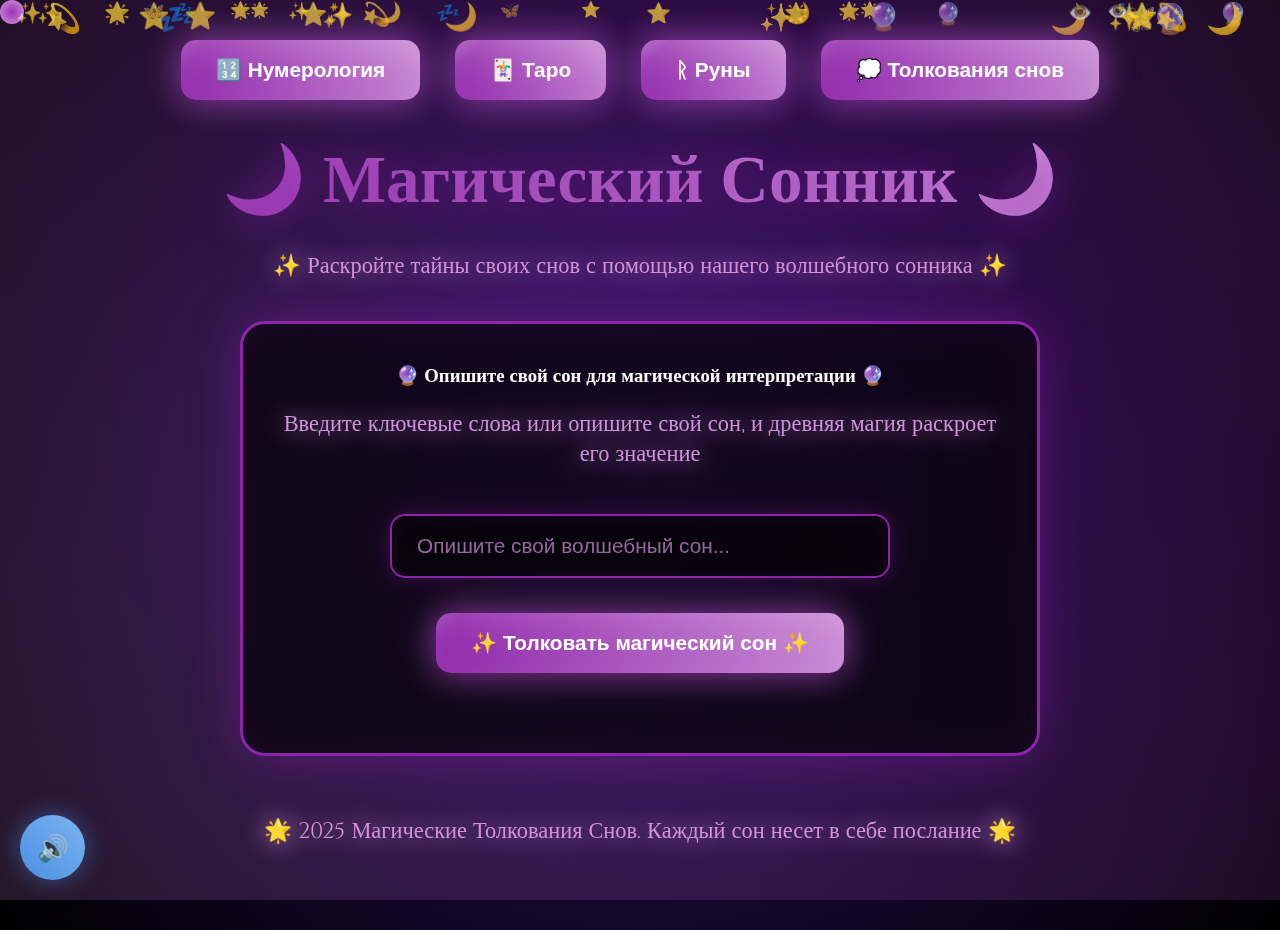
<file: Толкования снов.html>
<html lang="ru">

<head>
    <meta charset="UTF-8">
    <meta name="viewport" content="width=device-width, initial-scale=1.0">
    <title>Магические Толкования Снов | Онлайн Сонник</title>
    
    <meta name="description" content="Волшебные толкования снов с магическими эффектами. Узнайте значение своих снов с помощью нашего интерактивного сонника.">
    <meta name="keywords" content="сонник, толкование снов, значение снов, онлайн гадание, магические сны">
    
    <link rel="canonical" href="https://ваш-домен.ru/Толкования_сонников.html">
    
    <style>
        @import url('https://fonts.googleapis.com/css2?family=Cinzel:wght@400;600&family=Dancing+Script:wght@700&display=swap');

        * {
            margin: 0;
            padding: 0;
            box-sizing: border-box;
        }

        body {
            margin: 0;
            padding: 0;
            background: radial-gradient(circle at 50% 50%, #2e1065, #000000);
            color: #fff;
            text-align: center;
            font-family: 'Cinzel', serif;
            min-height: 100vh;
            cursor: none;
            overflow-x: hidden;
        }

        /* Магический курсор */
        .magic-cursor {
            position: fixed;
            width: 24px;
            height: 24px;
            background: radial-gradient(circle, #8e24aa, #ce93d8);
            border-radius: 50%;
            pointer-events: none;
            z-index: 10000;
            mix-blend-mode: screen;
            animation: dreamPulse 2.3s infinite;
        }

        @keyframes dreamPulse {
            0%, 100% { transform: scale(1); opacity: 0.8; }
            50% { transform: scale(1.7); opacity: 1; }
        }

        .cursor-trail {
            position: fixed;
            width: 5px;
            height: 5px;
            background: #8e24aa;
            border-radius: 50%;
            pointer-events: none;
            z-index: 9999;
            opacity: 0;
            animation: trailFade 1.3s ease-out forwards;
        }

        @keyframes trailFade {
            0% { opacity: 1; transform: scale(1); }
            100% { opacity: 0; transform: scale(0.2); }
        }

        /* Aurora снов */
        .dream-aurora {
            position: fixed;
            top: 0;
            left: 0;
            width: 100%;
            height: 100%;
            z-index: -2;
            opacity: 0.5;
            background: linear-gradient(45deg, 
                rgba(142, 36, 170, 0.4) 0%,
                rgba(206, 147, 216, 0.4) 25%,
                rgba(142, 36, 170, 0.4) 50%,
                rgba(206, 147, 216, 0.4) 75%,
                rgba(142, 36, 170, 0.4) 100%);
            background-size: 400% 400%;
            animation: dreamAurora 20s ease-in-out infinite;
        }

        @keyframes dreamAurora {
            0%, 100% { background-position: 0% 50%; }
            25% { background-position: 100% 0%; }
            50% { background-position: 100% 100%; }
            75% { background-position: 0% 100%; }
        }

        h1 {
            font-family: 'Dancing Script', cursive;
            font-size: 4.2em;
            background: linear-gradient(45deg, #8e24aa, #ce93d8, #8e24aa);
            background-size: 200% 200%;
            -webkit-background-clip: text;
            background-clip: text;
            -webkit-text-fill-color: transparent;
            animation: dreamTitleShimmer 4s ease-in-out infinite;
            margin: 30px 0;
            text-shadow: 0 0 40px rgba(142, 36, 170, 0.6);
        }

        @keyframes dreamTitleShimmer {
            0%, 100% { background-position: 0% 50%; }
            50% { background-position: 100% 50%; }
        }

        p {
            font-size: 1.4em;
            color: #ce93d8;
            text-shadow: 0 0 25px #ce93d8;
            margin: 20px 0;
            animation: textGlow 3s ease-in-out infinite alternate;
        }

        @keyframes textGlow {
            from { text-shadow: 0 0 25px #ce93d8; }
            to { text-shadow: 0 0 40px #ce93d8, 0 0 55px #8e24aa; }
        }

        .nav-menu {
            margin: 30px 0;
            display: flex;
            justify-content: center;
            flex-wrap: wrap;
            gap: 15px;
        }

        .nav-button {
            padding: 18px 35px;
            font-size: 1.3em;
            background: linear-gradient(45deg, #8e24aa, #ce93d8);
            color: #fff;
            border: none;
            border-radius: 15px;
            cursor: pointer;
            margin: 10px;
            box-shadow: 
                0 0 30px rgba(142, 36, 170, 0.6), 
                0 0 40px rgba(206, 147, 216, 0.4),
                inset 0 0 30px rgba(255, 255, 255, 0.1);
            transition: all 0.6s ease;
            font-weight: bold;
            position: relative;
            overflow: hidden;
        }

        .nav-button:before {
            content: '';
            position: absolute;
            top: 0;
            left: -100%;
            width: 100%;
            height: 100%;
            background: linear-gradient(90deg, 
                transparent, 
                rgba(255, 255, 255, 0.4), 
                transparent);
            transition: all 0.7s ease;
            transform: skewX(-45deg);
        }

        .nav-button:hover:before {
            left: 100%;
        }

        .nav-button:hover {
            background: linear-gradient(45deg, #ce93d8, #8e24aa);
            box-shadow: 
                0 0 40px rgba(142, 36, 170, 0.8), 
                0 0 60px rgba(206, 147, 216, 0.6);
            transform: translateY(-8px) scale(1.05);
        }

        /* Уведомление о боте */
        .bot-notification {
            background: rgba(46, 16, 101, 0.95);
            color: #fff;
            padding: 25px;
            position: fixed;
            top: 20px;
            left: 50%;
            transform: translateX(-50%);
            border-radius: 15px;
            z-index: 1000;
            box-shadow: 
                0 0 40px rgba(142, 36, 170, 0.6),
                inset 0 0 40px rgba(142, 36, 170, 0.1);
            width: 90%;
            max-width: 600px;
            display: none;
            border: 2px solid #8e24aa;
            backdrop-filter: blur(10px);
        }

        .close-btn {
            background: none;
            border: none;
            color: #ce93d8;
            cursor: pointer;
            font-weight: bold;
            float: right;
            font-size: 25px;
            transition: all 0.3s ease;
        }

        .close-btn:hover {
            color: #8e24aa;
            text-shadow: 0 0 20px #8e24aa;
            transform: scale(1.2);
        }

        /* Секция интерпретации снов */
        .dream-interpretations {
            margin: 40px auto;
            max-width: 800px;
            padding: 40px;
            background: rgba(0, 0, 0, 0.7);
            border-radius: 25px;
            border: 3px solid #8e24aa;
            box-shadow: 
                0 0 50px rgba(142, 36, 170, 0.4),
                inset 0 0 50px rgba(142, 36, 170, 0.1);
            backdrop-filter: blur(10px);
        }

        .input-container {
            margin: 30px 0;
        }

        .input-container input {
            padding: 18px 25px;
            font-size: 1.3em;
            border-radius: 15px;
            border: 2px solid #8e24aa;
            background: rgba(0, 0, 0, 0.6);
            color: #fff;
            width: 70%;
            max-width: 500px;
            margin: 15px;
            box-shadow: 
                0 0 25px rgba(142, 36, 170, 0.3),
                inset 0 0 25px rgba(142, 36, 170, 0.1);
            transition: all 0.4s ease;
        }

        .input-container input:focus {
            outline: none;
            border-color: #ce93d8;
            box-shadow: 
                0 0 35px rgba(142, 36, 170, 0.6),
                inset 0 0 35px rgba(142, 36, 170, 0.2);
            transform: scale(1.02);
        }

        .input-container input::placeholder {
            color: #ce93d8;
            opacity: 0.7;
        }

        .result {
            margin-top: 40px;
            padding: 30px;
            background: rgba(0, 0, 0, 0.8);
            border-radius: 20px;
            color: #ce93d8;
            border: 3px solid #8e24aa;
            box-shadow: 
                0 0 40px rgba(142, 36, 170, 0.4),
                inset 0 0 40px rgba(142, 36, 170, 0.1);
            font-size: 1.3em;
            line-height: 1.8;
            animation: resultGlow 3s ease-in-out infinite alternate;
        }

        @keyframes resultGlow {
            from { 
                box-shadow: 0 0 40px rgba(142, 36, 170, 0.4), inset 0 0 40px rgba(142, 36, 170, 0.1);
            }
            to { 
                box-shadow: 0 0 60px rgba(142, 36, 170, 0.6), inset 0 0 60px rgba(142, 36, 170, 0.2);
            }
        }

        /* Магические частицы снов */
        .dream-particles {
            position: fixed;
            top: 0;
            left: 0;
            width: 100%;
            height: 100%;
            z-index: -1;
            overflow: hidden;
        }

        .dream-particle {
            position: absolute;
            color: #8e24aa;
            font-size: 25px;
            animation: dreamParticleFloat 14s infinite linear;
            opacity: 0.7;
        }

        @keyframes dreamParticleFloat {
            0% {
                transform: translateY(100vh) rotate(0deg);
                opacity: 0;
            }
            10% {
                opacity: 1;
            }
            90% {
                opacity: 1;
            }
            100% {
                transform: translateY(-100px) rotate(360deg);
                opacity: 0;
            }
        }

        /* Звуковая кнопка */
        .sound-button {
            position: fixed;
            bottom: 20px;
            left: 20px;
            background: linear-gradient(45deg, #4a90e2, #7bb3f0);
            border: none;
            border-radius: 50%;
            width: 65px;
            height: 65px;
            cursor: pointer;
            z-index: 10001;
            box-shadow: 0 0 25px rgba(74, 144, 226, 0.5);
            transition: all 0.3s ease;
            font-size: 1.6em;
        }

        .sound-button:hover {
            transform: scale(1.15);
            box-shadow: 0 0 35px rgba(74, 144, 226, 0.8);
        }

        /* Адаптивность для планшетов */
        @media (max-width: 768px) {
            .dream-interpretations { 
                padding: 20px; 
                margin-top: 80px;
            }
            .input-container input { 
                width: 100%;
                font-size: 1em;
                padding: 12px;
            }
            h1 { 
                font-size: 2.5em; 
                margin-bottom: 15px;
            }
            .nav-menu { 
                padding: 15px 20px;
            }
            .nav-button { 
                width: 120px; 
                font-size: 0.9em; 
                padding: 12px 20px;
                margin: 8px 5px;
            }
            .header p {
                font-size: 1.2em;
                margin-bottom: 20px;
            }
            .dream-interpretations h3 {
                font-size: 1.5em;
                margin-bottom: 10px;
            }
            .dream-interpretations p {
                font-size: 1em;
                line-height: 1.5;
            }
            .sound-button {
                width: 50px;
                height: 50px;
                bottom: 15px;
                left: 15px;
            }
            
            /* Отключаем тяжелые анимации на планшетах */
            .aurora {
                animation: none;
                opacity: 0.3;
            }
            
            .crystal {
                display: none;
            }
            
            .particle {
                display: none;
            }
        }

        /* Адаптивность для мобильных телефонов */
        @media (max-width: 480px) {
            .dream-interpretations { 
                padding: 15px; 
                margin-top: 70px;
            }
            .input-container input { 
                width: 100%;
                font-size: 0.9em;
                padding: 10px;
            }
            h1 { 
                font-size: 2em; 
                margin-bottom: 10px;
                line-height: 1.2;
            }
            .nav-menu { 
                padding: 10px 15px;
                flex-wrap: wrap;
            }
            .nav-button { 
                width: 100px; 
                font-size: 0.8em; 
                padding: 10px 15px;
                margin: 5px 3px;
            }
            .header p {
                font-size: 1em;
                margin-bottom: 15px;
            }
            .dream-interpretations h3 {
                font-size: 1.3em;
                margin-bottom: 8px;
            }
            .dream-interpretations p {
                font-size: 0.9em;
                line-height: 1.4;
            }
            .sound-button {
                width: 45px;
                height: 45px;
                bottom: 10px;
                left: 10px;
            }
            
            /* Отключаем все тяжелые анимации на мобильных */
            .aurora {
                animation: none;
                opacity: 0.2;
            }
            
            .crystal {
                display: none;
            }
            
            .particle {
                display: none;
            }
            
            /* Упрощаем фон */
            body {
                background: linear-gradient(135deg, #1a0033 0%, #000000 100%);
            }
            
            /* Отключаем canvas анимации */
            #starCanvas {
                display: none;
            }
        }

        /* Адаптивность для очень маленьких экранов */
        @media (max-width: 360px) {
            .dream-interpretations { 
                padding: 10px; 
                margin-top: 60px;
            }
            .input-container input { 
                width: 100%;
                font-size: 0.85em;
                padding: 8px;
            }
            h1 { 
                font-size: 1.8em; 
            }
            .nav-menu { 
                padding: 8px 10px;
            }
            .nav-button { 
                width: 90px; 
                font-size: 0.75em; 
                padding: 8px 12px;
                margin: 3px 2px;
            }
            .sound-button {
                width: 40px;
                height: 40px;
                bottom: 8px;
                left: 8px;
            }
        }

        /* Ландшафтная ориентация на мобильных */
        @media (max-width: 768px) and (orientation: landscape) {
            .dream-interpretations {
                margin-top: 50px;
                padding: 10px;
            }
            .nav-menu {
                padding: 8px 15px;
            }
            .nav-button {
                width: 100px;
                font-size: 0.8em;
                padding: 8px 12px;
                margin: 5px 3px;
            }
            h1 {
                font-size: 1.8em;
                margin-bottom: 8px;
            }
            .sound-button {
                bottom: 10px;
                left: 10px;
            }
        }

        /* Улучшенная поддержка touch устройств */
        @media (hover: none) and (pointer: coarse) {
            .nav-button:hover {
                transform: none;
                box-shadow: 
                    0 8px 25px rgba(0, 0, 0, 0.3),
                    0 0 25px rgba(255, 0, 222, 0.4),
                    inset 0 0 25px rgba(255, 255, 255, 0.1);
            }
            
            .nav-button:active {
                transform: scale(0.95);
                box-shadow: 
                    0 4px 15px rgba(0, 0, 0, 0.4),
                    0 0 30px rgba(255, 0, 222, 0.6);
            }

            .sound-button:hover {
                transform: none;
            }
            
            .sound-button:active {
                transform: scale(0.9);
            }
            
            /* Отключаем тяжелые эффекты на touch устройствах */
            .aurora {
                animation: none;
                opacity: 0.2;
            }
            
            .crystal {
                display: none;
            }
            
            .particle {
                display: none;
            }
            
            #starCanvas {
                display: none;
            }
        }
    
        /* ОПТИМИЗАЦИИ ДЛЯ МОБИЛЬНЫХ УСТРОЙСТВ */
        
        /* Оптимизации для медленных устройств */
        .low-performance * {
            animation: none !important;
            transition: none !important;
        }
        
        .low-performance .aurora,
        .low-performance .numerology-aurora,
        .low-performance .rune-aurora,
        .low-performance .dream-aurora {
            display: none !important;
        }
        
        .low-performance .particles,
        .low-performance .numerology-particles,
        .low-performance .rune-particles,
        .low-performance .dream-particles {
            display: none !important;
        }
        
        .low-performance #starCanvas {
            display: none !important;
        }
        
        .low-performance .magic-cursor {
            display: none !important;
        }
        
        .low-performance .cursor-trail {
            display: none !important;
        }
        
        .low-performance body {
            background: #000000 !important;
        }
        
        .low-performance .nav-button,
        .low-performance .button {
            box-shadow: none !important;
        }
        
        .low-performance h1 {
            background: #c77dff !important;
            -webkit-text-fill-color: #c77dff !important;
        }
        
        .low-performance p {
            text-shadow: none !important;
        }

        /* Адаптивность для планшетов */
        @media (max-width: 768px) {
            .aurora,
            .numerology-aurora,
            .rune-aurora,
            .dream-aurora {
                animation: none !important;
                opacity: 0.2 !important;
            }
            
            .particles,
            .numerology-particles,
            .rune-particles,
            .dream-particles {
                display: none !important;
            }
            
            #starCanvas {
                display: none !important;
            }
            
            .magic-cursor {
                display: none !important;
            }
            
            .cursor-trail {
                display: none !important;
            }
            
            /* Упрощаем анимации */
            .card,
            .rune-card,
            .dream-card {
                animation: none !important;
                transition: transform 0.3s ease !important;
            }
            
            .card:hover,
            .rune-card:hover,
            .dream-card:hover {
                transform: translateY(-5px) scale(1.02) !important;
            }
            
            /* Отключаем сложные эффекты */
            .nav-button:before {
                display: none !important;
            }
            
            .nav-button:hover {
                transform: translateY(-2px) scale(1.02) !important;
                box-shadow: 0 5px 15px rgba(157, 78, 221, 0.4) !important;
            }
        }

        /* Адаптивность для мобильных телефонов */
        @media (max-width: 480px) {
            .aurora,
            .numerology-aurora,
            .rune-aurora,
            .dream-aurora {
                animation: none !important;
                opacity: 0.1 !important;
            }
            
            .particles,
            .numerology-particles,
            .rune-particles,
            .dream-particles {
                display: none !important;
            }
            
            #starCanvas {
                display: none !important;
            }
            
            .magic-cursor {
                display: none !important;
            }
            
            .cursor-trail {
                display: none !important;
            }
            
            /* Упрощаем анимации карт */
            .card,
            .rune-card,
            .dream-card {
                animation: none !important;
                transition: transform 0.2s ease !important;
            }
            
            .card:hover,
            .rune-card:hover,
            .dream-card:hover {
                transform: translateY(-3px) scale(1.01) !important;
            }
            
            /* Отключаем сложные эффекты */
            .nav-button:before {
                display: none !important;
            }
            
            .nav-button:hover {
                transform: translateY(-1px) scale(1.01) !important;
                box-shadow: 0 3px 10px rgba(157, 78, 221, 0.3) !important;
            }
            
            /* Упрощаем фон */
            body {
                background: linear-gradient(135deg, #1a0033 0%, #000000 100%) !important;
            }
            
            /* Отключаем сложные тени */
            .nav-button {
                box-shadow: 0 3px 10px rgba(157, 78, 221, 0.3) !important;
            }
            
            .button {
                box-shadow: 0 5px 15px rgba(157, 78, 221, 0.4) !important;
            }
            
            /* Упрощаем анимации текста */
            h1 {
                animation: none !important;
                background: linear-gradient(45deg, #9d4edd, #c77dff) !important;
                -webkit-background-clip: text !important;
                background-clip: text !important;
                -webkit-text-fill-color: transparent !important;
            }
            
            p {
                animation: none !important;
                text-shadow: 0 0 10px #c77dff !important;
            }
        }

        /* Адаптивность для очень маленьких экранов */
        @media (max-width: 360px) {
            .aurora,
            .numerology-aurora,
            .rune-aurora,
            .dream-aurora {
                display: none !important;
            }
            
            .particles,
            .numerology-particles,
            .rune-particles,
            .dream-particles {
                display: none !important;
            }
            
            #starCanvas {
                display: none !important;
            }
            
            .magic-cursor {
                display: none !important;
            }
            
            .cursor-trail {
                display: none !important;
            }
            
            /* Максимально упрощаем анимации */
            .card,
            .rune-card,
            .dream-card {
                animation: none !important;
                transition: none !important;
            }
            
            .card:hover,
            .rune-card:hover,
            .dream-card:hover {
                transform: none !important;
            }
            
            .nav-button {
                transition: none !important;
            }
            
            .nav-button:hover {
                transform: none !important;
            }
            
            /* Упрощаем фон до минимума */
            body {
                background: #000000 !important;
            }
            
            /* Отключаем все тени */
            .nav-button {
                box-shadow: none !important;
            }
            
            .button {
                box-shadow: none !important;
            }
            
            /* Упрощаем текст */
            h1 {
                animation: none !important;
                background: #c77dff !important;
                -webkit-text-fill-color: #c77dff !important;
            }
            
            p {
                animation: none !important;
                text-shadow: none !important;
            }
        }

        /* Улучшенная поддержка touch устройств */
        @media (hover: none) and (pointer: coarse) {
            .aurora,
            .numerology-aurora,
            .rune-aurora,
            .dream-aurora {
                animation: none !important;
                opacity: 0.1 !important;
            }
            
            .particles,
            .numerology-particles,
            .rune-particles,
            .dream-particles {
                display: none !important;
            }
            
            #starCanvas {
                display: none !important;
            }
            
            .magic-cursor {
                display: none !important;
            }
            
            .cursor-trail {
                display: none !important;
            }
            
            /* Упрощаем анимации карт */
            .card,
            .rune-card,
            .dream-card {
                animation: none !important;
                transition: transform 0.2s ease !important;
            }
            
            .card:hover,
            .rune-card:hover,
            .dream-card:hover {
                transform: none !important;
            }
            
            .card:active,
            .rune-card:active,
            .dream-card:active {
                transform: scale(0.98) !important;
            }
            
            /* Отключаем сложные эффекты */
            .nav-button:before {
                display: none !important;
            }
            
            /* Упрощаем фон */
            body {
                background: linear-gradient(135deg, #1a0033 0%, #000000 100%) !important;
            }
            
            /* Отключаем сложные тени */
            .nav-button {
                box-shadow: 0 3px 10px rgba(157, 78, 221, 0.3) !important;
            }
            
            .button {
                box-shadow: 0 5px 15px rgba(157, 78, 221, 0.4) !important;
            }
        }
    </style>
</head>

<body>
    <div class="dream-aurora"></div>
    <div class="dream-particles" id="dreamParticles"></div>
    
    <!-- Кнопка звука -->
    <button class="sound-button" onclick="toggleSound()" title="Переключить звук">🔊</button>
    
    <!-- Всплывающее уведомление -->
    <div class="bot-notification" id="botNotification" style="display: none;">
        <button class="close-btn" onclick="closeNotification()">×</button>
        <h3>🌙 Добро пожаловать в мир магических снов! 🌙</h3>
        <p>У нас есть волшебный бот, который поможет вам раскрыть тайны ваших снов! Нажмите на кнопку ниже, чтобы начать магическое путешествие.</p>
        <button class="nav-button" onclick="startBot(); playMagicSound(1000, 600)" style="margin: 15px 0;">✨ Начать разговор с магическим ботом ✨</button>
    </div>

    <nav class="nav-menu">
        <button class="nav-button" onclick="window.location.href='нумерология.html'" 
                onmouseover="playMagicSound(500, 300)">🔢 Нумерология</button>
        <button class="nav-button" onclick="window.location.href='таро.html'" 
                onmouseover="playMagicSound(600, 300)">🃏 Таро</button>
        <button class="nav-button" onclick="window.location.href='руны.html'" 
                onmouseover="playMagicSound(700, 300)">ᚱ Руны</button>
        <button class="nav-button" onclick="window.location.href='Толкования снов.html'" 
                onmouseover="playMagicSound(800, 300)">💭 Толкования снов</button>
    </nav>

    <header>
        <h1>🌙 Магический Сонник 🌙</h1>
        <p>✨ Раскройте тайны своих снов с помощью нашего волшебного сонника ✨</p>
    </header>

    <main>
        <section class="dream-interpretations">
            <h3>🔮 Опишите свой сон для магической интерпретации 🔮</h3>
            <p>Введите ключевые слова или опишите свой сон, и древняя магия раскроет его значение</p>
            <div class="input-container">
                <input type="text" id="dreamInput" placeholder="Опишите свой волшебный сон..." />
                <br>
                <button class="nav-button" onclick="interpretDream(); playMagicSound(1200, 700)" 
                        style="margin-top: 20px;">
                    ✨ Толковать магический сон ✨
                </button>
            </div>
            <div id="result" class="result" style="display: none;"></div>
        </section>
    </main>

    <footer style="margin-top: 60px;">
        <p>🌟 2025 Магические Толкования Снов. Каждый сон несет в себе послание 🌟</p>
    </footer>

    <script>
        let audioContext;
        let soundEnabled = true;

        // Расширенная база толкований снов
        const dreamInterpretations = {
            "полет": {
                meaning: "Сон о полете символизирует свободу духа, стремление к новым высотам и освобождение от ограничений. Вы готовы взлететь над проблемами.",
                advice: "Доверьтесь своим способностям и не бойтесь рисковать. Время для смелых решений.",
                element: "Воздух"
            },
            "падение": {
                meaning: "Сон о падении указывает на потерю контроля или страх перед неудачей. Возможно, вы чувствуете нестабильность в жизни.",
                advice: "Найдите опору в себе и близких. Падение - это возможность научиться летать.",
                element: "Земля"
            },
            "вода": {
                meaning: "Сон о воде символизирует эмоции, подсознание и очищение. Чистая вода - к удаче, мутная - к эмоциональным проблемам.",
                advice: "Прислушайтесь к своим чувствам. Время для эмоционального очищения.",
                element: "Вода"
            },
            "смерть": {
                meaning: "Сон о смерти означает конец одного этапа жизни и начало нового. Это символ трансформации и перерождения.",
                advice: "Не бойтесь перемен. Старое уходит, чтобы освободить место новому.",
                element: "Земля"
            },
            "животные": {
                meaning: "Сны о животных символизируют инстинкты, природные желания и скрытые аспекты личности. Каждое животное имеет свое значение.",
                advice: "Изучите, какое животное вам приснилось, и раскройте его послание.",
                element: "Земля"
            },
            "огонь": {
                meaning: "Огонь во сне символизирует страсть, преобразование и очищение. Может означать как разрушение, так и обновление.",
                advice: "Направьте свою энергию в созидательное русло. Огонь может согревать или сжигать.",
                element: "Огонь"
            },
            "дом": {
                meaning: "Дом во сне представляет вашу личность и внутренний мир. Состояние дома отражает ваше психологическое состояние.",
                advice: "Позаботьтесь о своем внутреннем мире. Наведите порядок в мыслях и чувствах.",
                element: "Земля"
            },
            "деньги": {
                meaning: "Сны о деньгах могут символизировать самооценку, власть или материальные желания. Находка денег - к удаче, потеря - к страхам.",
                advice: "Подумайте о своих истинных ценностях. Богатство души важнее материального.",
                element: "Земля"
            },
            "змея": {
                meaning: "Змея во сне символизирует мудрость, исцеление, но также может означать скрытую угрозу или трансформацию.",
                advice: "Будьте мудры в принятии решений. Змея может быть как врагом, так и учителем.",
                element: "Земля"
            },
            "цветы": {
                meaning: "Цветы во сне символизируют красоту, рост, любовь и духовное развитие. Цветущие цветы - к радости и успеху.",
                advice: "Откройте свое сердце для красоты и любви. Время цветения вашей души.",
                element: "Земля"
            }
        };

        // Инициализация аудио
        function initAudio() {
            audioContext = new (window.AudioContext || window.webkitAudioContext)();
        }

        // Звуковые эффекты
        function playMagicSound(frequency = 800, duration = 200) {
            if (!soundEnabled || !audioContext) return;
            
            const oscillator = audioContext.createOscillator();
            const gainNode = audioContext.createGain();
            
            oscillator.connect(gainNode);
            gainNode.connect(audioContext.destination);
            
            oscillator.frequency.setValueAtTime(frequency, audioContext.currentTime);
            oscillator.frequency.exponentialRampToValueAtTime(frequency * 1.6, audioContext.currentTime + duration / 1000);
            
            gainNode.gain.setValueAtTime(0.1, audioContext.currentTime);
            gainNode.gain.exponentialRampToValueAtTime(0.01, audioContext.currentTime + duration / 1000);
            
            oscillator.start(audioContext.currentTime);
            oscillator.stop(audioContext.currentTime + duration / 1000);
        }

        function toggleSound() {
            soundEnabled = !soundEnabled;
            const button = document.querySelector('.sound-button');
            button.innerHTML = soundEnabled ? '🔊' : '🔇';
        }

        // Магический курсор
        document.addEventListener('DOMContentLoaded', function() {
            const cursor = document.createElement('div');
            cursor.className = 'magic-cursor';
            document.body.appendChild(cursor);

            let mouseX = 0, mouseY = 0;
            let cursorX = 0, cursorY = 0;

            document.addEventListener('mousemove', (e) => {
                mouseX = e.clientX;
                mouseY = e.clientY;

                // Создаем след
                if (Math.random() < 0.4) {
                    const trail = document.createElement('div');
                    trail.className = 'cursor-trail';
                    trail.style.left = mouseX + 'px';
                    trail.style.top = mouseY + 'px';
                    document.body.appendChild(trail);

                    setTimeout(() => {
                        if (document.body.contains(trail)) {
                            document.body.removeChild(trail);
                        }
                    }, 1300);
                }
            });

            function updateCursor() {
                cursorX += (mouseX - cursorX) * 0.1;
                cursorY += (mouseY - cursorY) * 0.1;
                cursor.style.left = cursorX + 'px';
                cursor.style.top = cursorY + 'px';
                requestAnimationFrame(updateCursor);
            }
            updateCursor();

            // Инициализация
            document.addEventListener('click', initAudio, { once: true });
            createDreamParticles();
        });

        // Толкование снов
        function interpretDream() {
            const dreamInput = document.getElementById('dreamInput').value.toLowerCase();
            const resultDiv = document.getElementById('result');
            
            if (!dreamInput.trim()) {
                alert('🌙 Пожалуйста, опишите свой сон для магического толкования!');
                return;
            }

            let interpretation = null;
            let matchedKey = '';
            
            // Поиск совпадений в базе толкований
            for (const [key, value] of Object.entries(dreamInterpretations)) {
                if (dreamInput.includes(key)) {
                    interpretation = value;
                    matchedKey = key;
                    break;
                }
            }

            if (interpretation) {
                resultDiv.innerHTML = `
                    <h3>🌟 Магическое толкование вашего сна 🌟</h3>
                    <div style="margin: 25px 0; padding: 20px; background: rgba(142, 36, 170, 0.2); border-radius: 15px;">
                        <strong>🔮 Ключевой символ:</strong> ${matchedKey.charAt(0).toUpperCase() + matchedKey.slice(1)}
                    </div>
                    <div style="margin: 25px 0; padding: 20px; background: rgba(206, 147, 216, 0.2); border-radius: 15px;">
                        <strong>✨ Элемент:</strong> ${interpretation.element}
                    </div>
                    <div style="margin: 20px 0; font-size: 1.2em; line-height: 1.8;">
                        <strong>💫 Значение:</strong><br>
                        ${interpretation.meaning}
                    </div>
                    <div style="margin: 20px 0; color: #ce93d8; font-style: italic; font-size: 1.1em;">
                        <strong>🌙 Магический совет:</strong><br>
                        ${interpretation.advice}
                    </div>
                `;
            } else {
                resultDiv.innerHTML = `
                    <h3>🌙 Ваш сон уникален 🌙</h3>
                    <p style="font-size: 1.2em; line-height: 1.6;">
                        🔮 Каждый сон несет в себе личное послание. Ваш сон "${dreamInput}" может символизировать:
                    </p>
                    <div style="margin: 20px 0; padding: 20px; background: rgba(142, 36, 170, 0.2); border-radius: 15px;">
                        • Отражение ваших текущих переживаний<br>
                        • Подсознательные желания и страхи<br>
                        • Предчувствие будущих событий<br>
                        • Послание от высших сил
                    </div>
                    <p style="color: #ce93d8; font-style: italic;">
                        ✨ Доверьтесь своей интуиции - она подскажет истинное значение вашего сна.
                    </p>
                `;
            }
            
            resultDiv.style.display = 'block';
            resultDiv.scrollIntoView({ behavior: 'smooth' });
            
            // Эффект появления
            resultDiv.style.opacity = '0';
            resultDiv.style.transform = 'translateY(30px)';
            
            setTimeout(() => {
                resultDiv.style.transition = 'all 1s ease';
                resultDiv.style.opacity = '1';
                resultDiv.style.transform = 'translateY(0)';
            }, 100);
        }

        // Обработка Enter в поле ввода
        document.addEventListener('DOMContentLoaded', function() {
            const dreamInput = document.getElementById('dreamInput');
            dreamInput.addEventListener('keypress', function(e) {
                if (e.key === 'Enter') {
                    interpretDream();
                    playMagicSound(1200, 700);
                }
            });
        });

        function startBot() {
            alert('🤖 Волшебный бот находится внизу страницы!');
        }

        function closeNotification() {
            document.getElementById('botNotification').style.display = 'none';
        }

        // Создание магических частиц снов
        function createDreamParticles() {
            const container = document.getElementById('dreamParticles');
            const dreamSymbols = ['🌙', '⭐', '✨', '💫', '🔮', '💤', '👁️', '🌟', '🦋', '🎭'];
            
            for (let i = 0; i < 40; i++) {
                const particle = document.createElement('div');
                particle.className = 'dream-particle';
                particle.innerHTML = dreamSymbols[Math.floor(Math.random() * dreamSymbols.length)];
                particle.style.left = Math.random() * 100 + '%';
                particle.style.animationDelay = Math.random() * 14 + 's';
                particle.style.animationDuration = (Math.random() * 8 + 14) + 's';
                particle.style.fontSize = (Math.random() * 15 + 15) + 'px';
                container.appendChild(particle);
            }
        }

        // Показать уведомление о боте при загрузке страницы
        window.onload = function() {
            setTimeout(() => {
                document.getElementById('botNotification').style.display = 'block';
            }, 2000);
        };
    </script>

    <!-- Интеграция бота Coze -->
    <script src="https://sf-cdn.coze.com/obj/unpkg-va/flow-platform/chat-app-sdk/1.1.0-beta.0/libs/oversea/index.js"></script>
    <script>
        new CozeWebSDK.WebChatClient({
            config: {
                bot_id: '7459723475868188678',
            },
            componentProps: {
                title: 'Магический Чубук - Толкования Снов',
            },
        });
    
        // Проверяем производительность устройства
        const isMobile = window.innerWidth <= 768 || /Android|webOS|iPhone|iPad|iPod|BlackBerry|IEMobile|Opera Mini/i.test(navigator.userAgent);
        const isSlowDevice = navigator.hardwareConcurrency && navigator.hardwareConcurrency < 4;
        const isLowMemory = navigator.deviceMemory && navigator.deviceMemory < 4;
        
        // Применяем дополнительные оптимизации для медленных устройств
        if (isSlowDevice || isLowMemory) {
            document.body.classList.add('low-performance');
        }
        
        // Инициализируем canvas только на десктопе
        if (!isMobile) {
            createStars();
            animateStars();
        }
        
        // Создаем частицы только на десктопе
        if (!isMobile) {
            createParticles();
        }
    </script>
</body>

</html>
</file>
